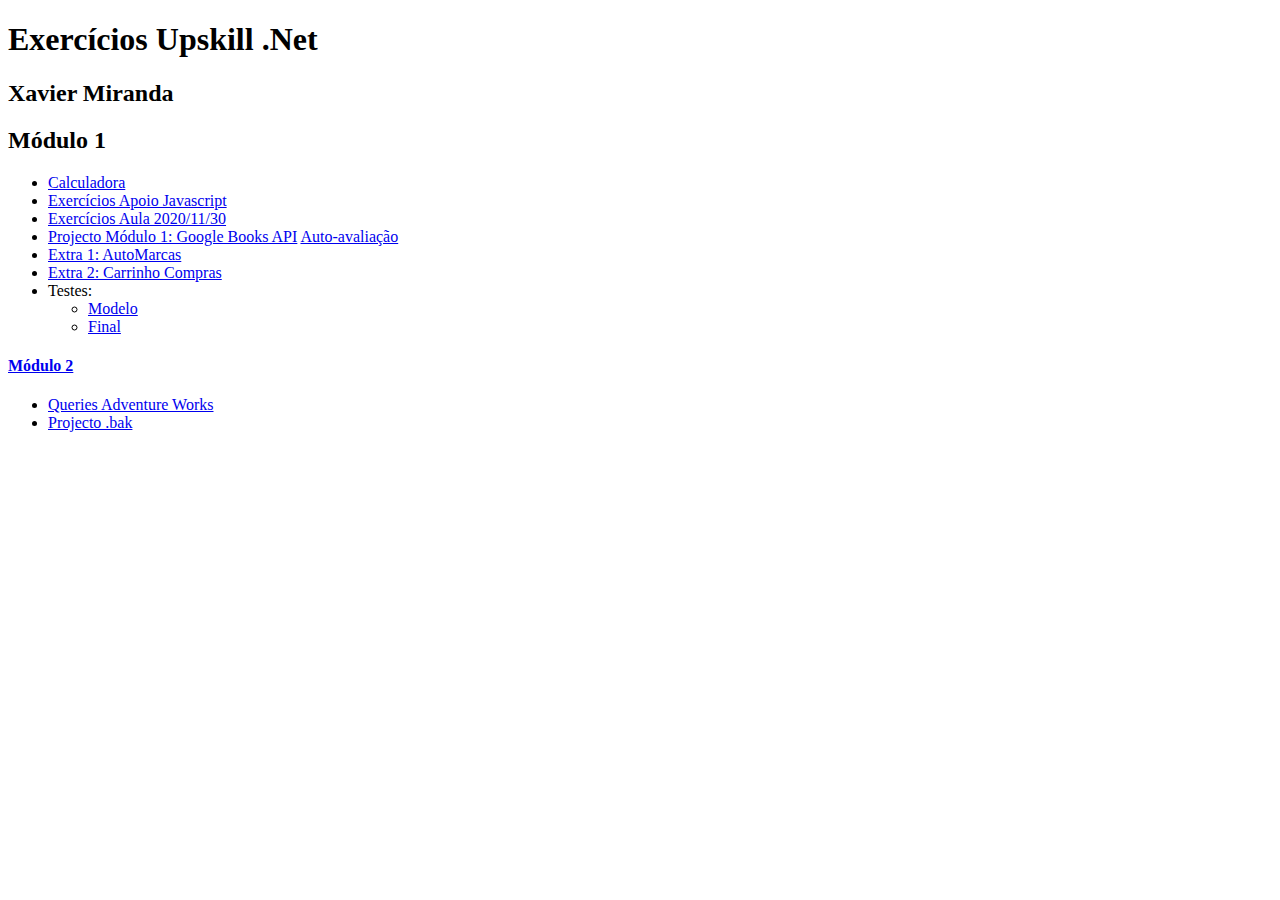
<file: index.htm>
<!DOCTYPE html>
<html lang="en">

<head>
    <meta charset="UTF-8">
    <meta name="viewport" content="width=device-width, initial-scale=1.0">
    <title>Xavier Miranda Upskill</title>
</head>

<body>
    <h1>Exercícios Upskill .Net</h1>
    <h2>Xavier Miranda</h2>
    <section id="mod-1">

        <h2>Módulo 1</h2>
        <ul>
            <li><a href="./mod1_calculator/index.htm">Calculadora</a></li>
            <li><a href="./mod1_javascript_42_ex/index.html">Exercícios Apoio Javascript</a></li>
            <li><a href="./mod1_2020_11_30/index.htm">Exercícios Aula 2020/11/30</a></li>
            <li><a href="./mod1_google_books/index.htm">Projecto Módulo 1: Google Books API</a> <a
                    href="https://imgur.com/1lIECL0.png">Auto-avaliação</a></li>
            <li><a href="./mod1_automarcas/index.html">Extra 1: AutoMarcas</a></li>
            <li><a href="./mod1_shopping_cart/index.html">Extra 2: Carrinho Compras</a></li>
            <li>Testes:
                <ul>
                    <li><a href="./mod1_teste_modelo/index.htm">Modelo</a></li>
                    <li><a href="./mod1_teste/index.htm">Final</li>
                </ul>
            </li>
        </ul>
    </section>
    <section id="mod-2">
        <h4>Módulo 2</h4>
        <ul>
            <li><a href="./mod2_query_ex1/index.htm">Queries Adventure Works</a></li>
            <li><a href="./mod2_projecto/biblioteca_xpto.bak" download>Projecto .bak</a></li>
        </ul>
    </section>
</body>

</html>
</file>
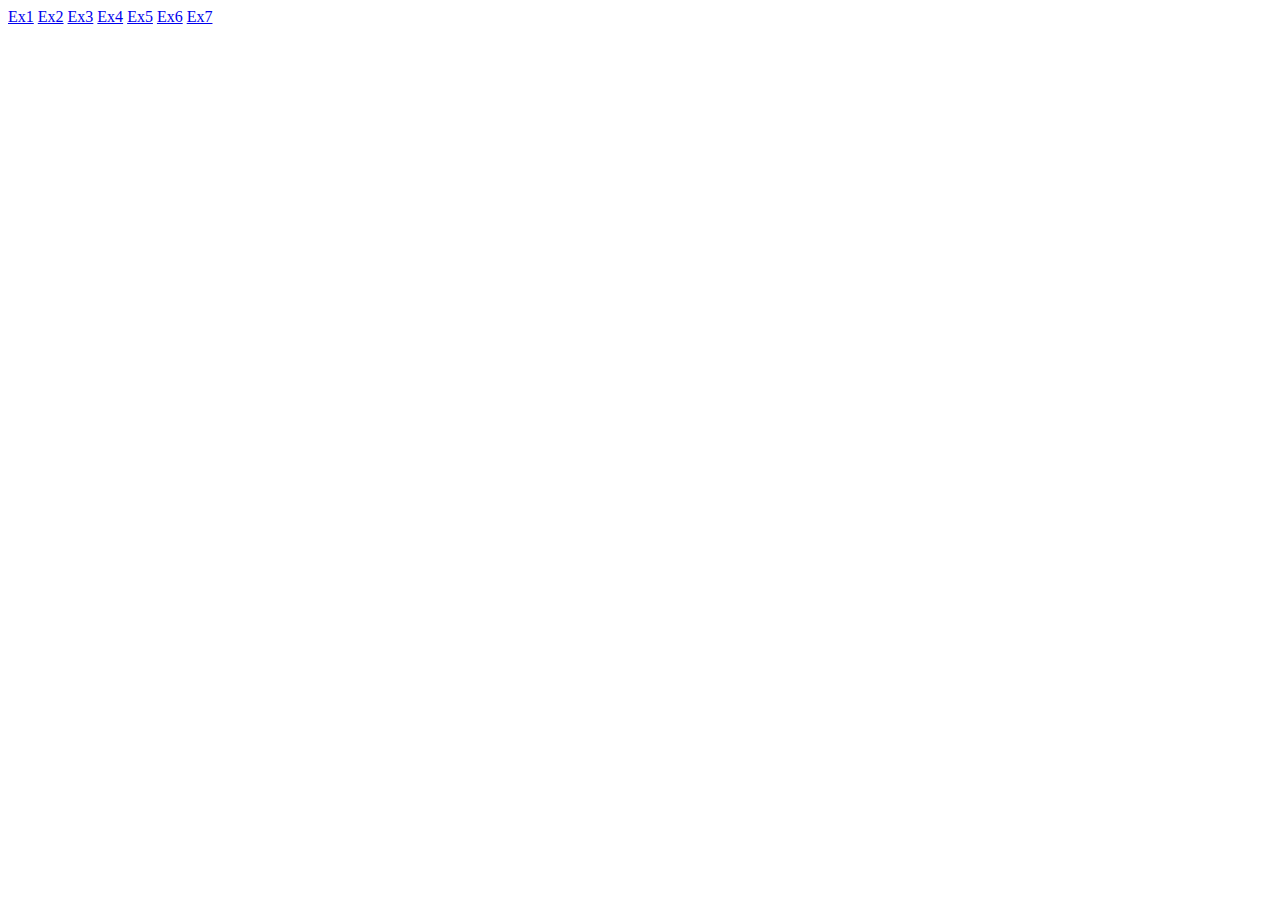
<file: 2020_11_30/index.htm>
<!DOCTYPE html>
<html lang="en">
<head>
    <meta charset="UTF-8">
    <meta name="viewport" content="width=device-width, initial-scale=1.0">
    <title>Document</title>
</head>
<body>
    <a href="ex1.htm">Ex1</a>
    <a href="ex2.htm">Ex2</a>
    <a href="ex3.htm">Ex3</a>
    <a href="ex4.htm">Ex4</a>
    <a href="ex5.htm">Ex5</a>
    <a href="ex6.htm">Ex6</a>
    <a href="ex7.htm">Ex7</a>    
</body>
</html>
</file>
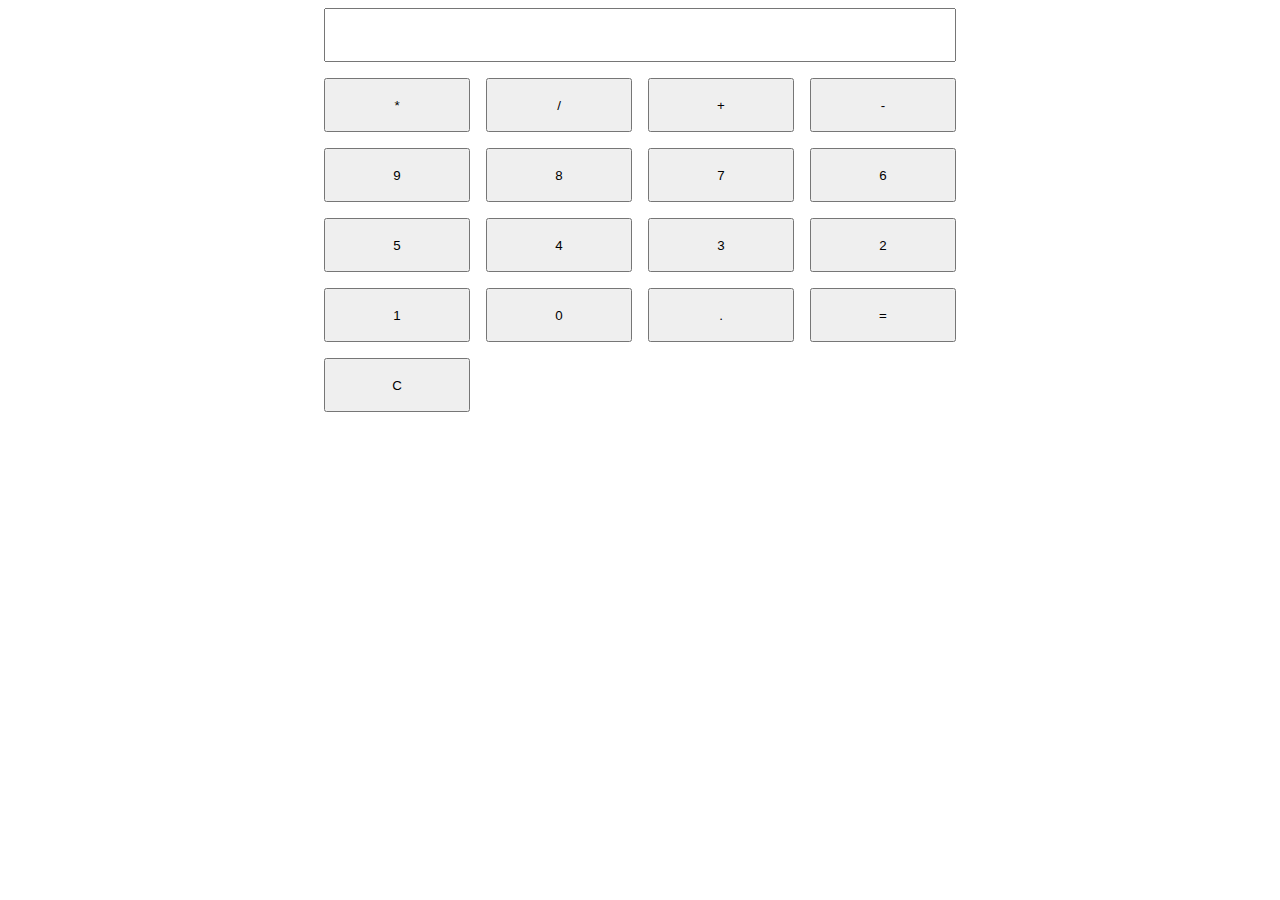
<file: calculator/index.htm>
<!DOCTYPE html>
<html lang="en">

<head>
    <meta charset="UTF-8">
    <meta name="viewport" content="width=device-width, initial-scale=1.0">
    <title>Calculadora</title>
    <link rel="stylesheet" href="style.css">
</head>

<body>
    <!-- 
        * / + - 
        9 8 7 6 
        5 4 3 2 
        1 0 . = 
        c 
-->

    <div id="calc">
        <input id="display" type="text">
        <button id="*" class="btn">*</button>
        <button id="/" class="btn">/</button>
        <button id="+" class="btn">+</button>
        <button id="-" class="btn">-</button>
        <button id="9" class="btn">9</button>
        <button id="8" class="btn">8</button>
        <button id="7" class="btn">7</button>
        <button id="6" class="btn">6</button>
        <button id="5" class="btn">5</button>
        <button id="4" class="btn">4</button>
        <button id="3" class="btn">3</button>
        <button id="2" class="btn">2</button>
        <button id="1" class="btn">1</button>
        <button id="0" class="btn">0</button>
        <button id="." class="btn">.</button>
        <button id="=" onclick="calculate()">=</button>
        <button id="C" onclick="clearDisplay()">C</button>
    </div>
    
    <script>
        let btns = document.getElementsByClassName('btn');
        let display = document.getElementById('display');

        let clicked = function(evnt) {
            let textBtnClick = evnt.target.innerText
            display.value += textBtnClick
        }

        for(btn in btns) {
            btns[btn].onclick = clicked
        }

        function calculate() {
            if(display.value != ''){

                try {
                    display.style = "border: 1px black solid"
                    display.value = eval(display.value)
                } catch (error) {
                    display.style = "border: 1px red solid"
                    clearDisplay()
                }
            }
        }

        function clearDisplay() {
            display.value = ''
        }

    </script>
</body>

</html>
</file>
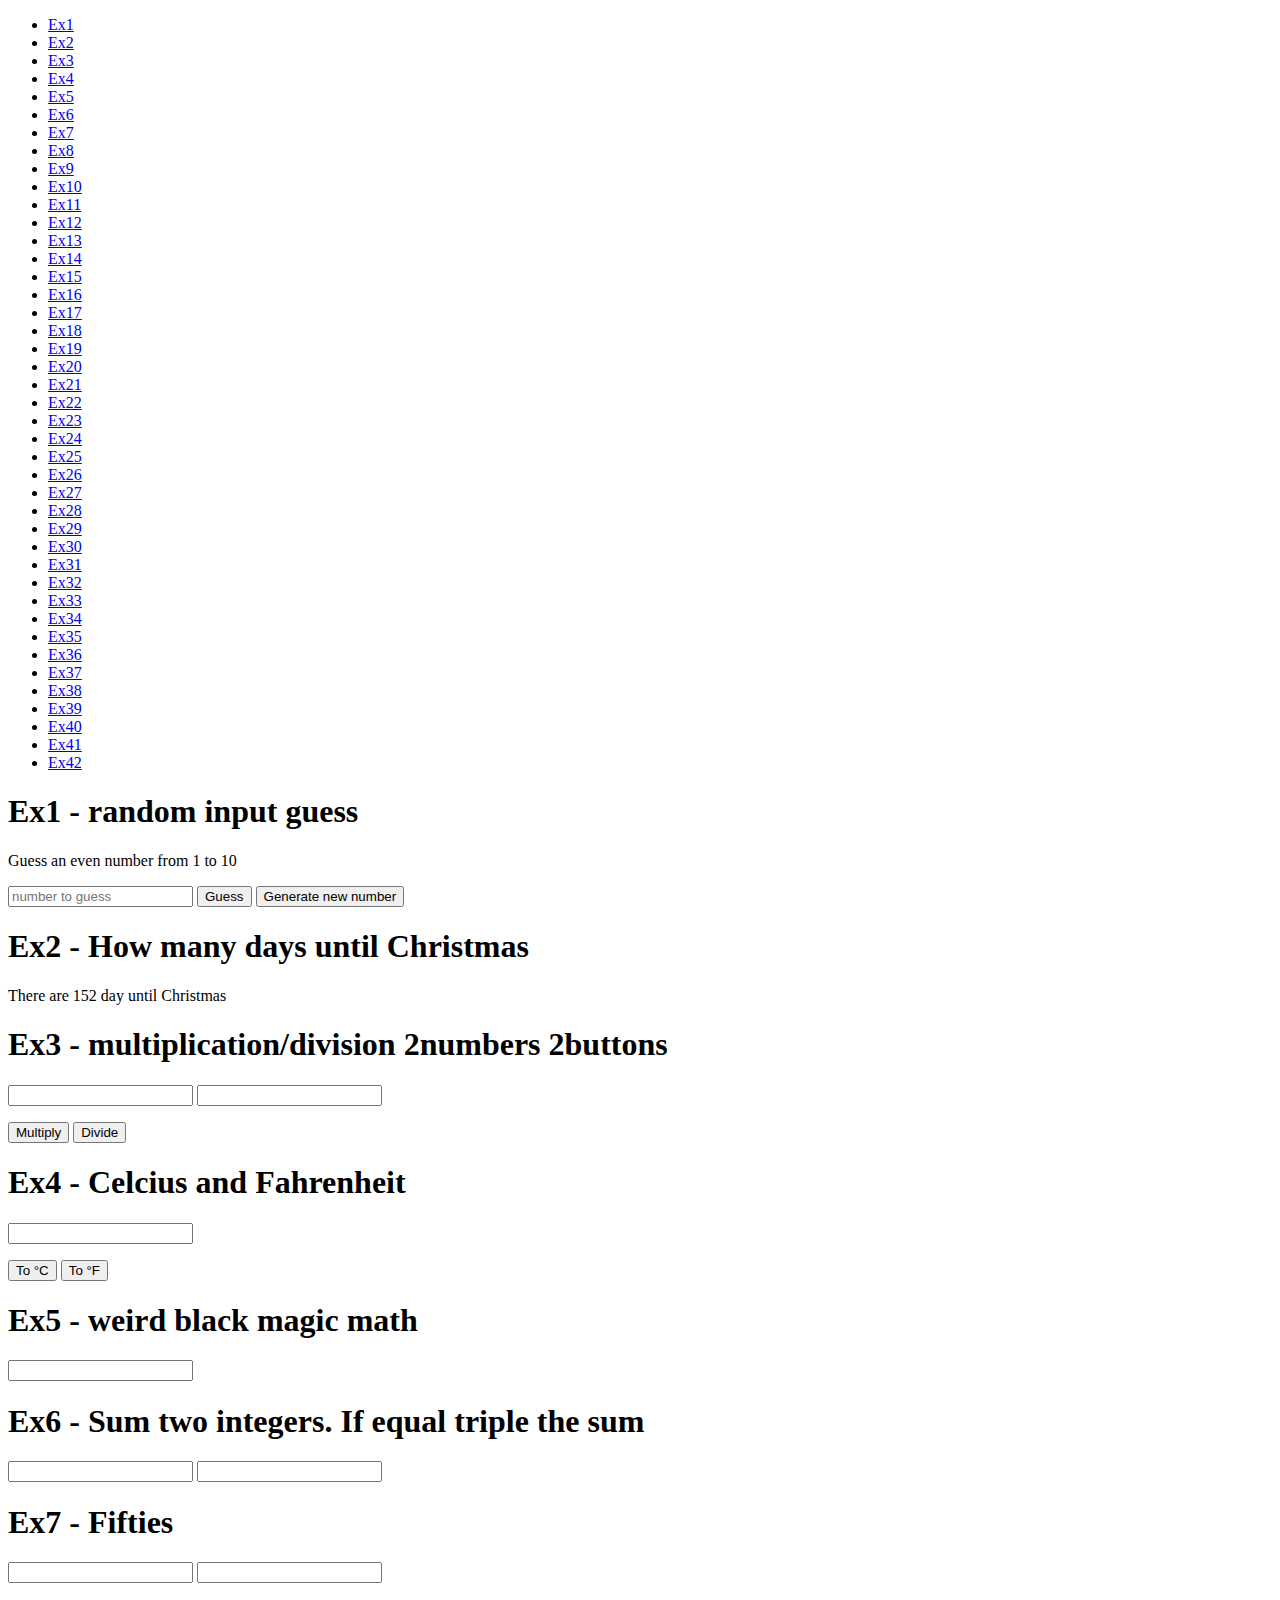
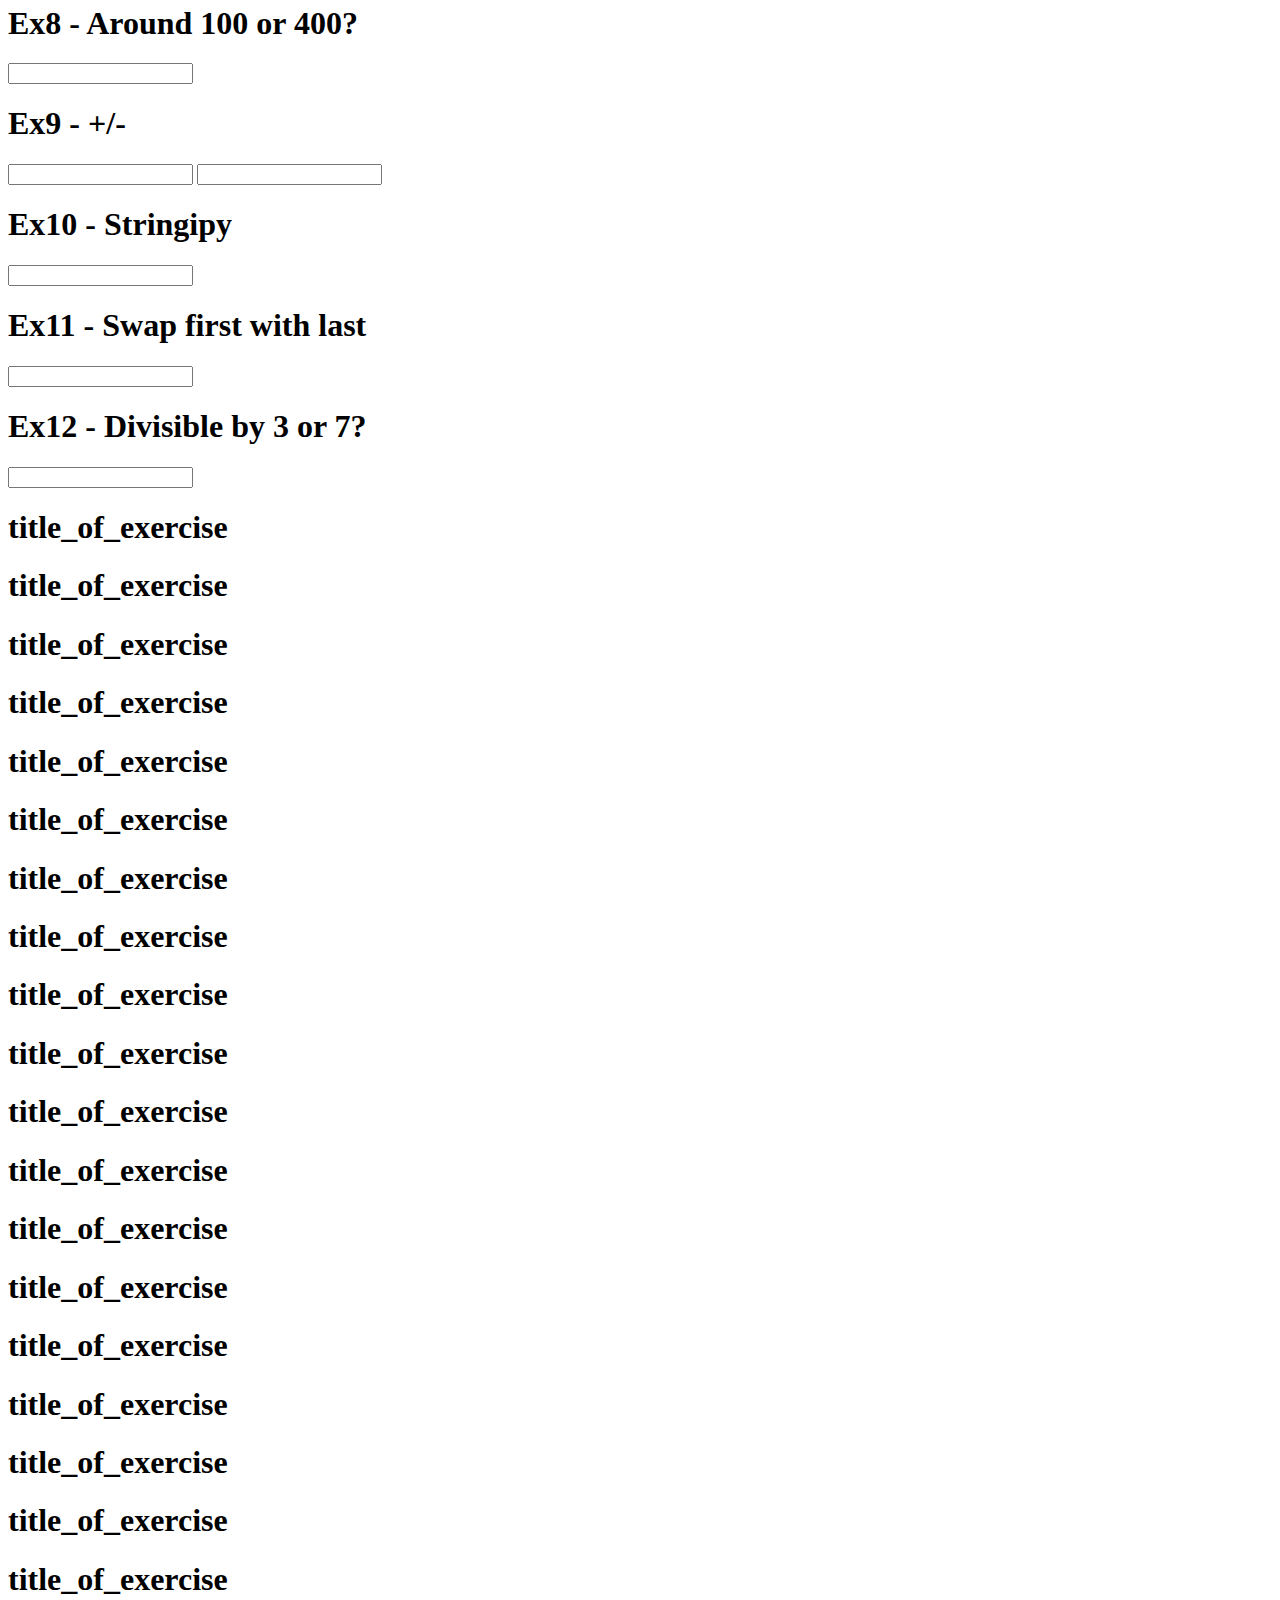
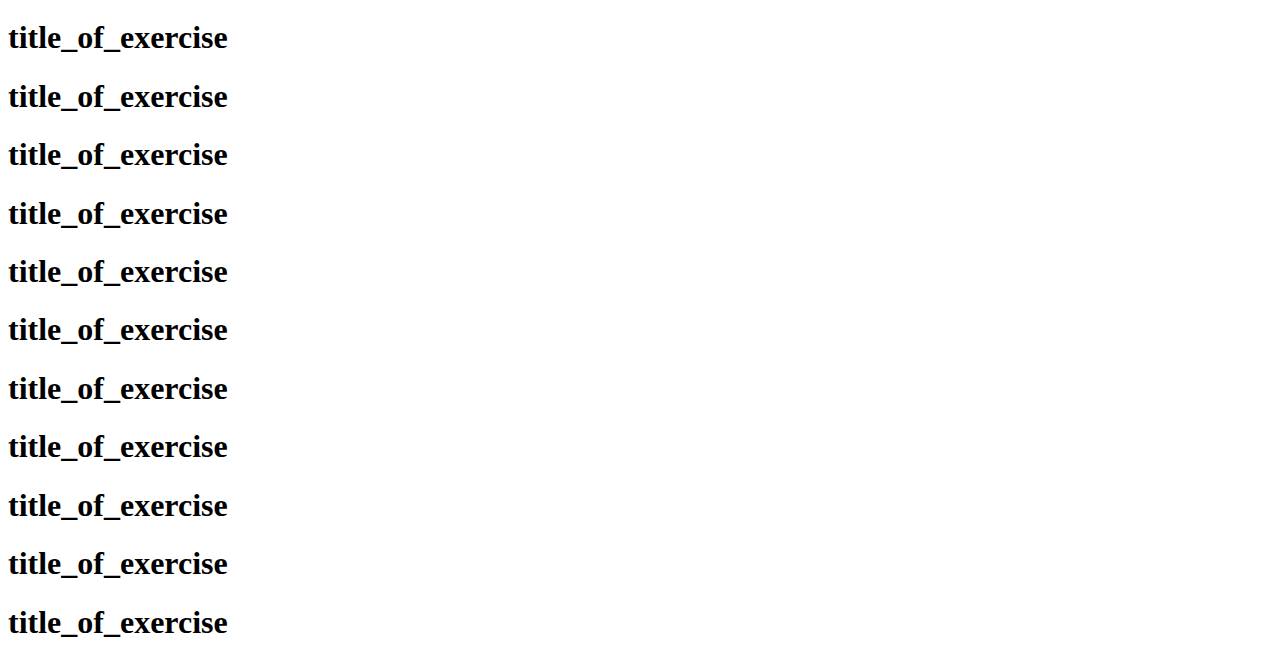
<file: javascript_42_ex/index.html>
<!DOCTYPE html>
<html lang="en">
<head>
    <meta charset="UTF-8">
    <meta name="viewport" content="width=device-width, initial-scale=1.0">
    <title>42 Exercícios</title>
    <script src="js/exercises.js"></script>
</head>
<body onload="start()">
    <div id="wrapper">
        <ul><li><a href="#ex1">Ex1</a></li>
        <li><a href="#ex2">Ex2</a></li>
        <li><a href="#ex3">Ex3</a></li>
        <li><a href="#ex4">Ex4</a></li>
        <li><a href="#ex5">Ex5</a></li>
        <li><a href="#ex6">Ex6</a></li>
        <li><a href="#ex7">Ex7</a></li>
        <li><a href="#ex8">Ex8</a></li>
        <li><a href="#ex9">Ex9</a></li>
        <li><a href="#ex10">Ex10</a></li>
        <li><a href="#ex11">Ex11</a></li>
        <li><a href="#ex12">Ex12</a></li>
        <li><a href="#ex13">Ex13</a></li>
        <li><a href="#ex14">Ex14</a></li>
        <li><a href="#ex15">Ex15</a></li>
        <li><a href="#ex16">Ex16</a></li>
        <li><a href="#ex17">Ex17</a></li>
        <li><a href="#ex18">Ex18</a></li>
        <li><a href="#ex19">Ex19</a></li>
        <li><a href="#ex20">Ex20</a></li>
        <li><a href="#ex21">Ex21</a></li>
        <li><a href="#ex22">Ex22</a></li>
        <li><a href="#ex23">Ex23</a></li>
        <li><a href="#ex24">Ex24</a></li>
        <li><a href="#ex25">Ex25</a></li>
        <li><a href="#ex26">Ex26</a></li>
        <li><a href="#ex27">Ex27</a></li>
        <li><a href="#ex28">Ex28</a></li>
        <li><a href="#ex29">Ex29</a></li>
        <li><a href="#ex30">Ex30</a></li>
        <li><a href="#ex31">Ex31</a></li>
        <li><a href="#ex32">Ex32</a></li>
        <li><a href="#ex33">Ex33</a></li>
        <li><a href="#ex34">Ex34</a></li>
        <li><a href="#ex35">Ex35</a></li>
        <li><a href="#ex36">Ex36</a></li>
        <li><a href="#ex37">Ex37</a></li>
        <li><a href="#ex38">Ex38</a></li>
        <li><a href="#ex39">Ex39</a></li>
        <li><a href="#ex40">Ex40</a></li>
        <li><a href="#ex41">Ex41</a></li>
        <li><a href="#ex42">Ex42</a></li></ul>
        <div id="ex1" class="exercise">
            <h1>Ex1 - random input guess</h1>
            <p>Guess an even number from 1 to 10</p>
            <input type="number" id="ex1-input" placeholder="number to guess">
            <button id="ex1-btn" onclick="ex1GuessNumber()">Guess</button>
            <span id='ex1-random-number'></span>
            <button id="ex1-btn" onclick="ex1RandomGen()">Generate new number</button>
            <p id="ex1-result"></p>
        </div>
        <div id="ex2" class="exercise">
            <h1>Ex2 - How many days until Christmas</h1>
            <p>There are <span id="ex2-days">0</span> day until Christmas</p>
        </div> 
        <div id="ex3" class="exercise">
            <h1>Ex3 - multiplication/division 2numbers 2buttons</h1>
            <input id="ex3-num1" type="number">
            <input id="ex3-num2" type="number">
            <p id="ex3-result"></p>
            <button id="ex3-btn1" onclick="ex3('*')">Multiply</button>
            <button id="ex3-btn2" onclick="ex3('/')">Divide</button>
        </div>
        <div id="ex4" class="exercise">
            <h1>Ex4 - Celcius and Fahrenheit</h1>
            <input type="number" id="ex4-temp">
            <p id="ex4-result"></p>
            <button id="ex4-celcius" onclick="convertTemp('C')">To &deg;C</button>
            <button id="ex4-fahren" onclick="convertTemp('F')">To &deg;F</button>
        </div>
        <div id="ex5" class="exercise">
            <h1>Ex5 - weird black magic math</h1>
            <input type="number" id="ex5-input" onchange="ex5()">
            <p id="ex5-result"></p>
        </div>
        <div id="ex6" class="exercise">
            <h1>Ex6 - Sum two integers. If equal triple the sum</h1>
            <input type="number" id="ex6-num1"  onchange="ex6()">
            <input type="number" id="ex6-num2"  onchange="ex6()">
            <p id="ex6-result"></p>
        </div>
        <div id="ex7" class="exercise">
            <h1>Ex7 - Fifties</h1>
            <input type="number" id="ex7-num1"  onchange="ex7()">
            <input type="number" id="ex7-num2"  onchange="ex7()">
            <p id="ex7-result"></p>
        </div>
        <div id="ex8" class="exercise">
            <h1>Ex8 - Around 100 or 400?</h1>
            <input type="number" id="ex8-input" onchange="ex8()">
            <p id="ex8-result"></p>
        </div>
        <div id="ex9" class="exercise">
        <h1>Ex9 - +/-</h1>
            <input type="number" id="ex9-num1"  onchange="ex9()">
            <input type="number" id="ex9-num2"  onchange="ex9()">
            <p id="ex9-result"></p>
        </div>
        <div id="ex10" class="exercise">
            <h1>Ex10 - Stringipy</h1>
            <input type="text" id="ex10-input" onchange=ex10()>
        </div>
        <div id="ex11" class="exercise">
            <h1>Ex11 - Swap first with last</h1>
            <input type="text" id="ex11-input" onchange=ex11()>
        </div>
        <div id="ex12" class="exercise">
            <h1>Ex12 - Divisible by 3 or 7?</h1>
            <input type="number" min=1 id="ex12-input" onchange="ex12()">
            <p id="ex12-result"></p>
        </div>
        <div class="exercise">
            <h1>title_of_exercise</h1>
        </div>
        <div class="exercise">
            <h1>title_of_exercise</h1>
        </div>
        <div class="exercise">
            <h1>title_of_exercise</h1>
        </div>
        <div class="exercise">
            <h1>title_of_exercise</h1>
        </div>
        <div class="exercise">
            <h1>title_of_exercise</h1>
        </div>
        <div class="exercise">
            <h1>title_of_exercise</h1>
        </div>
        <div class="exercise">
            <h1>title_of_exercise</h1>
        </div>
        <div class="exercise">
            <h1>title_of_exercise</h1>
        </div>
        <div class="exercise">
            <h1>title_of_exercise</h1>
        </div>
        <div class="exercise">
            <h1>title_of_exercise</h1>
        </div>
        <div class="exercise">
            <h1>title_of_exercise</h1>
        </div>
        <div class="exercise">
            <h1>title_of_exercise</h1>
        </div>
        <div class="exercise">
            <h1>title_of_exercise</h1>
        </div>
        <div class="exercise">
            <h1>title_of_exercise</h1>
        </div>
        <div class="exercise">
            <h1>title_of_exercise</h1>
        </div>
        <div class="exercise">
            <h1>title_of_exercise</h1>
        </div>
        <div class="exercise">
            <h1>title_of_exercise</h1>
        </div>
        <div class="exercise">
            <h1>title_of_exercise</h1>
        </div>
        <div class="exercise">
            <h1>title_of_exercise</h1>
        </div>
        <div class="exercise">
            <h1>title_of_exercise</h1>
        </div>
        <div class="exercise">
            <h1>title_of_exercise</h1>
        </div>
        <div class="exercise">
            <h1>title_of_exercise</h1>
        </div>
        <div class="exercise">
            <h1>title_of_exercise</h1>
        </div>
        <div class="exercise">
            <h1>title_of_exercise</h1>
        </div>
        <div class="exercise">
            <h1>title_of_exercise</h1>
        </div>
        <div class="exercise">
            <h1>title_of_exercise</h1>
        </div>
        <div class="exercise">
            <h1>title_of_exercise</h1>
        </div>
        <div class="exercise">
            <h1>title_of_exercise</h1>
        </div>
        <div class="exercise">
            <h1>title_of_exercise</h1>
        </div>
        <div class="exercise">
            <h1>title_of_exercise</h1>
        </div>
    </div>
</body>
</html>
</file>
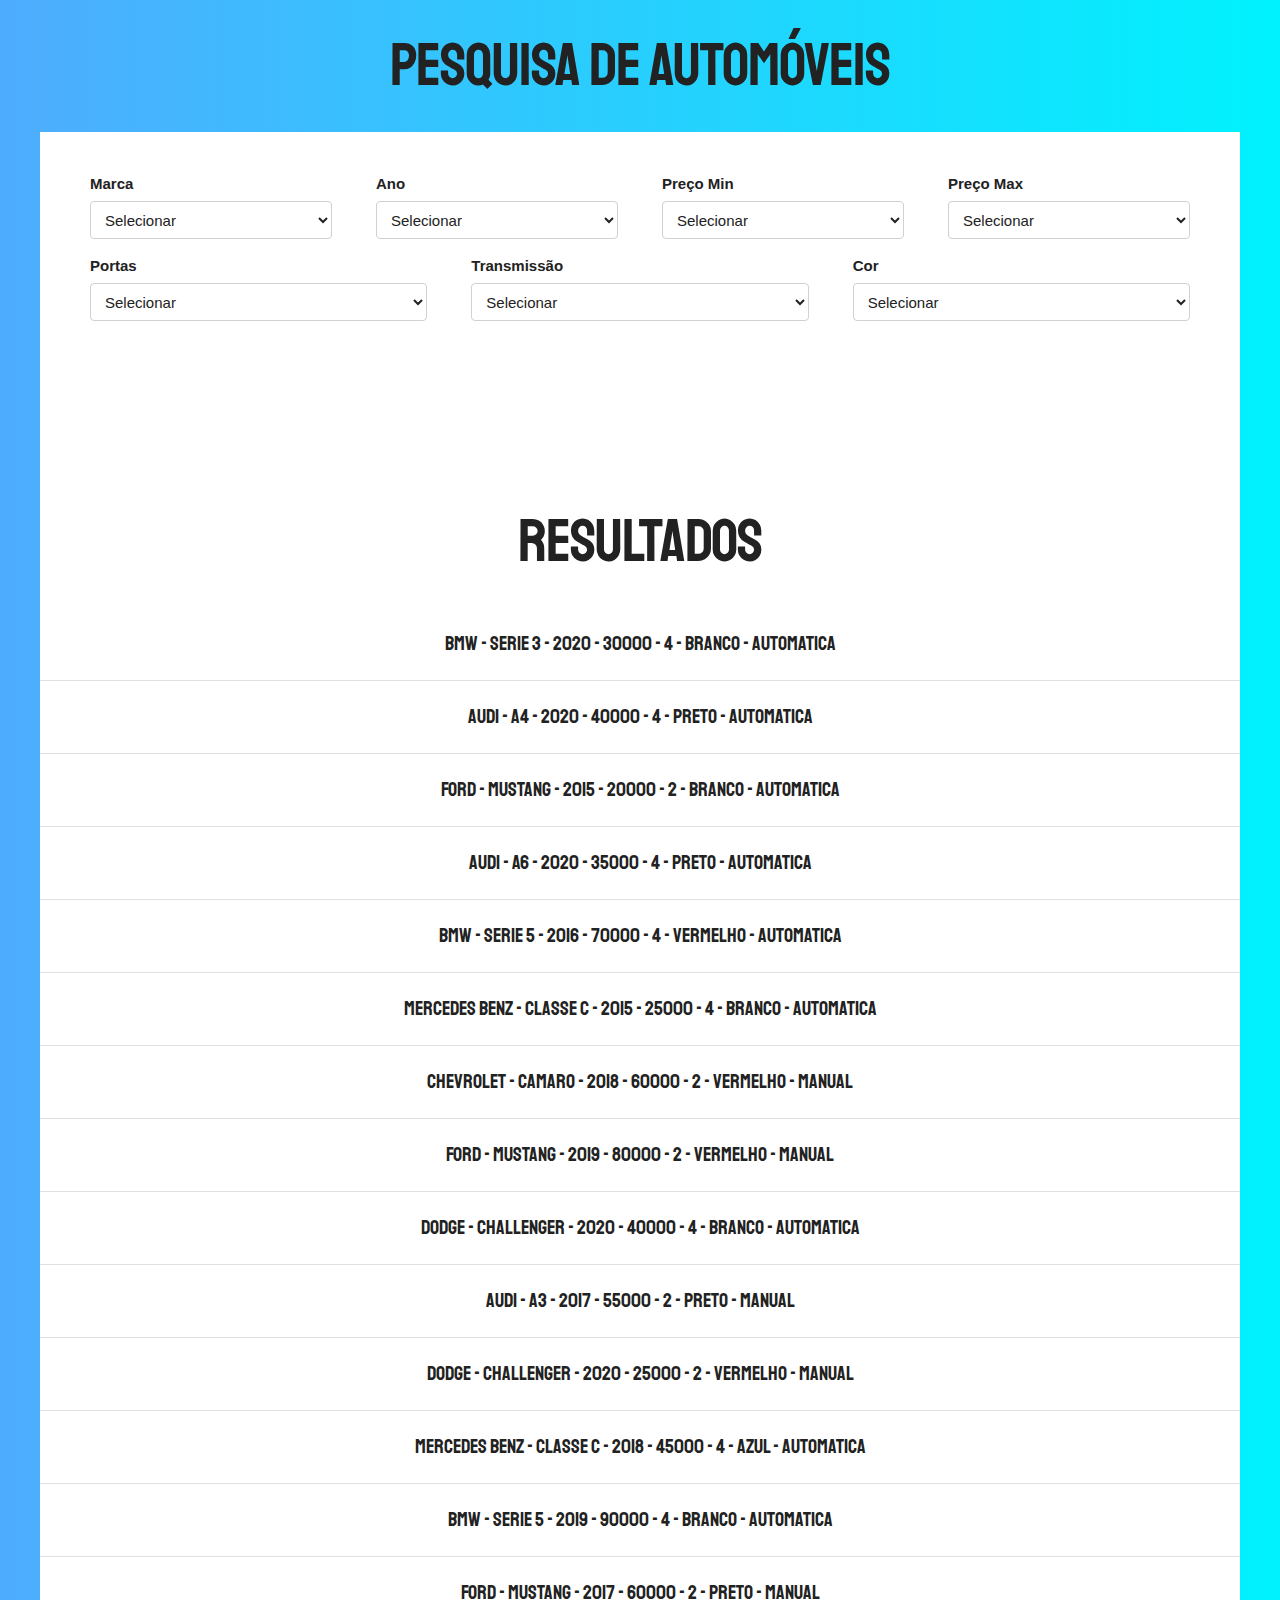
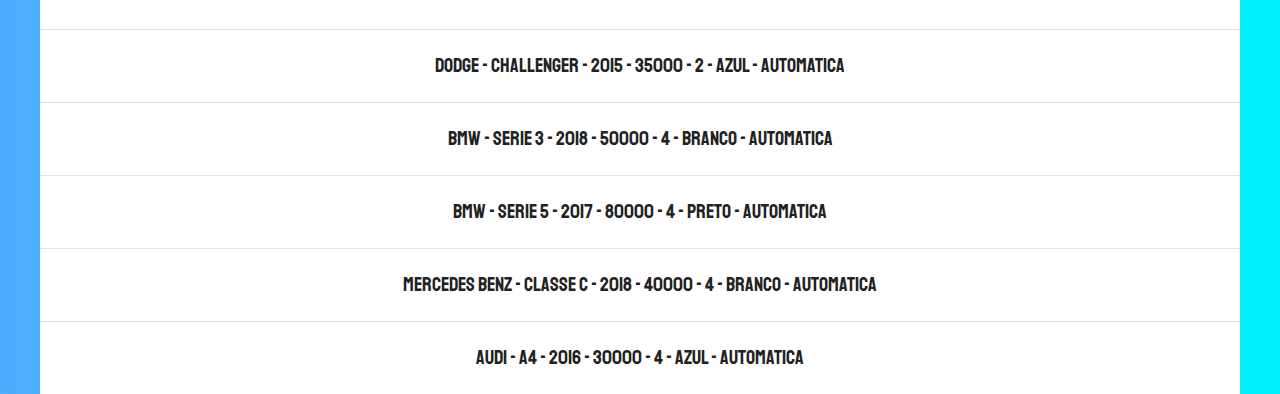
<file: mod1_automarcas/index.html>
<!DOCTYPE html>
<html lang="en">
<head>
    <meta charset="UTF-8">
    <meta name="viewport" content="width=device-width, initial-scale=1.0">
    <meta http-equiv="X-UA-Compatible" content="ie=edge">
    <title>Pesquisa vários campos - JS Moderno </title>
    <link href="https://fonts.googleapis.com/css?family=Staatliches" rel="stylesheet">  
    <link rel="stylesheet" href="css/normalize.css">
    <link rel="stylesheet" href="css/skeleton.css">
    <link rel="stylesheet" href="css/app.css">
    <script src="js/app.js"></script>
</head>
<body>

    <h1>Pesquisa de Automóveis</h1>

    <div class="contenedor">
        <form id="pesquisa">
            <div class="row">
                <div class="three columns">
                    <label for="marca">Marca</label>
                    <select class="u-full-width" id="marca">
                        <option value="">Selecionar</option>
                        <option value="Audi">Audi</option>
                        <option value="BMW">BMW</option>
                        <option value="Mercedes Benz">Mercedes Benz</option>
                        <option value="Chevrolet">Chevrolet</option>
                        <option value="Ford">Ford</option>
                        <option value="Dodge">Dodge</option>
                    </select>
                </div>
                <div class="three columns">
                    <label for="year">Ano</label>
                    <select class="u-full-width" id="year">
                        <option value="">Selecionar</option>
                    </select>
                </div>
                <div class="three columns">
                    <label for="minimo">Preço Min</label>
                    <select class="u-full-width" id="minimo">
                            <option value="">Selecionar</option>
                            <option value="20000">20,000</option>
                            <option value="30000">30,000</option>
                            <option value="40000">40,000</option>
                            <option value="50000">50,000</option>
                            <option value="60000">60,000</option>
                            <option value="70000">70,000</option>
                            <option value="80000">80,000</option>
                            <option value="90000">90,000</option>
                    </select>
                </div>
                <div class="three columns">
                    <label for="maximo">Preço Max</label>
                    <select class="u-full-width" id="maximo">
                            <option value="">Selecionar</option>
                            <option value="20000">20,000</option>
                            <option value="30000">30,000</option>
                            <option value="40000">40,000</option>
                            <option value="50000">50,000</option>
                            <option value="60000">60,000</option>
                            <option value="70000">70,000</option>
                            <option value="80000">80,000</option>
                            <option value="90000">90,000</option>
                    </select>
                </div>
                <div class="row">
                    <div class="four columns">
                        <label for="portas">Portas</label>
                        <select class="u-full-width" id="portas">
                                <option value="">Selecionar</option>
                                <option value="2">2</option>
                                <option value="4">4</option>
                        </select>
                    </div>
                    <div class="four columns">
                        <label for="transmissao">Transmissão</label>
                        <select class="u-full-width" id="transmissao">
                                <option value="">Selecionar</option>
                                <option value="automatica">Automatica</option>
                                <option value="manual">Manual</option>
                        </select>
                    </div>
                    <div class="four columns">
                        <label for="cor">Cor</label>
                        <select class="u-full-width" id="cor">
                                <option value="">Selecionar</option>
                                <option value="Preto">Preto</option>
                                <option value="Azul">Azul</option>
                                <option value="Branco">Branco</option>
                                <option value="Vermelho">Vermelho</option>
                        </select>
                    </div>
                </div>
            </div>
        </form>


        <h1>Resultados</h1>
        <div id="resultado"></div>
    </div>

    <script src="js/db.js"></script>
    <script src="js/app.js"></script>
    
</body>
</html>
</file>
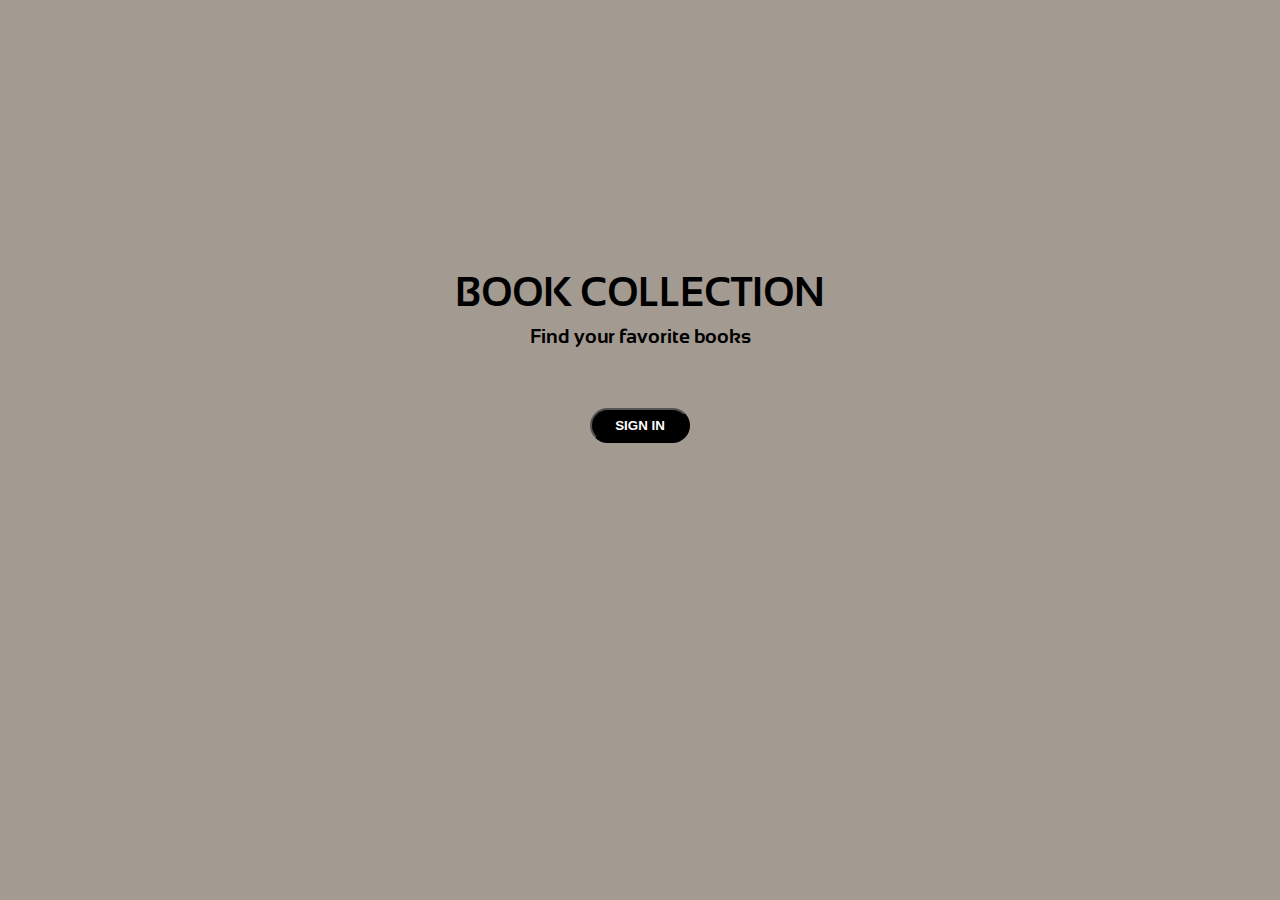
<file: mod1_google_books/index.htm>
<!DOCTYPE html>
<html lang="en">
<head>
    <meta charset="UTF-8">
    <meta name="viewport" content="width=device-width, initial-scale=1.0">
    <title>Book Searcher</title>
    <link rel="stylesheet" href="css/main.css">
    <link rel="stylesheet" href="css/login-modal.css">
    <link rel="stylesheet" href="css/app.css">
    <script src="js/main.js"></script>
</head>
<body>
    <div id="landing-page">
        <h1>BOOK COLLECTION</h1>
        <h2>Find your favorite books</h2>
        <button id="login-btn" class="button">SIGN IN</button>
    </div>
    <div id="login-modal">
        <div id="login-modal-content">
            <div id="login-form-wrapper">
                <h2>Login</h2>
                <form id="login-form" action="">
                    <label for="login-email">Email:</label>
                    <input type="text" name="login-email" id="login-email">
                    <label for="password">Senha:</label>
                    <input type="password" name="login-password" id="login-password">
                    <button type="submit" id="login-submit-btn" class="button">Entrar</button>
                </form>
                <div id="login-error-container"></div>
                <a href="#" id="register-btn">Ainda não tem conta?</a>
            </div>

            <div id="register-form-wrapper" style="display: none">
                <h2>Efetue o seu registo</h2>
                <form action="#" id="reg-form">
                    <label for="reg-user">Usuário:</label>
                    <input type="text" name="reg-user" id="reg-user">
                    <label for="reg-email">Email:</label>
                    <input type="email" name="reg-email" id="reg-email">
                    <label for="reg-password">Password:</label>
                    <input type="password" name="reg-password" id="reg-password">
                    <label for="reg-confirm-password">Confirme Password:</label>
                    <input type="password" name="reg-confirm-password" id="reg-confirm-password">
                    <button type="submit" id="register-submit-btn" class="button">Registrar</button>
                </form>
                <div id="reg-error-container"></div>
                <a href="#" id="back-to-login">Voltar</a>
            </div>
        </div>
    </div>
    <div id="app" style="display: none;">
        <header id="header">
            <p>Bem vindo <span id="user">User</span>!</p>
            <p class="date">Último Login em <span id="last-login">date</span></p>
            <p class="date">Hoje: <span id="this-login">date</span></p>
            <button id="favourites-btn" class="button-inv">Favoritos</button>
            <button id="logout-btn" class="button-inv">Logout</button>
        </header>

        <div id="search-section">
            <form action="#" id="search-form">
                <a href="#" id="search-mode">Advanced Search</a>
                <div id="simple-search">
                    <input type="text" name="book-search" id="book-search" placeholder="Search Book...">
                </div>
                <div id="advanced-search" class="collapsed">
                    <fieldset>
                        <input type="radio" name="adv-search" id="adv-search-intitle" value="intitle:" checked>
                        <label for="adv-search-intitle">Title contains</label>
                    </fieldset>
                    <fieldset>
                        <input type="radio" name="adv-search" id="adv-search-inauthor" value="inauthor:">
                        <label for="adv-search-inauthor">Author</label>
                    </fieldset>
                    <fieldset>
                        <input type="radio" name="adv-search" id="adv-search-inpublisher" value="inpublisher:">
                        <label for="adv-search-inpublisher">Publisher</label>
                    </fieldset>
                    <fieldset>
                        <input type="radio" name="adv-search" id="adv-search-subject" value="subject:">
                        <label for="adv-search-subject">Subject</label>
                    </fieldset>
                    <fieldset>
                        <input type="radio" name="adv-search" id="adv-search-isbn" value="isbn:">
                        <label for="adv-search-isbn">ISBN</label>
                    </fieldset>
                    <fieldset>
                        <label for="adv-search-language">Language</label>
                        <select name="adv-search-language" id="adv-search-language">
                            <option value="en">English</option>
                            <option value="pt">Portuguese</option>
                            <option value="fr">French</option>
                            <option value="it">Italian</option>
                            <option value="es">Spanish</option>
                        </select>
                    </fieldset>
                </div>
                <button type="submit" id="search-btn" class="button">Search</button>
            </form>
        </div>
        <header id="lib-header">
            <h3 id="library-header"></h3>

        </header>
        <section id="library">  
        
        </section>

        <div id="inactivity-alert" class="alert-out">
            <p>Ainda está connosco?</p>
            <p>Logout automático em <span id="countdown">30</span></p>
            <button class="button">Sim!</button>
        </div>
    </div>

</body>
</html>
</file>
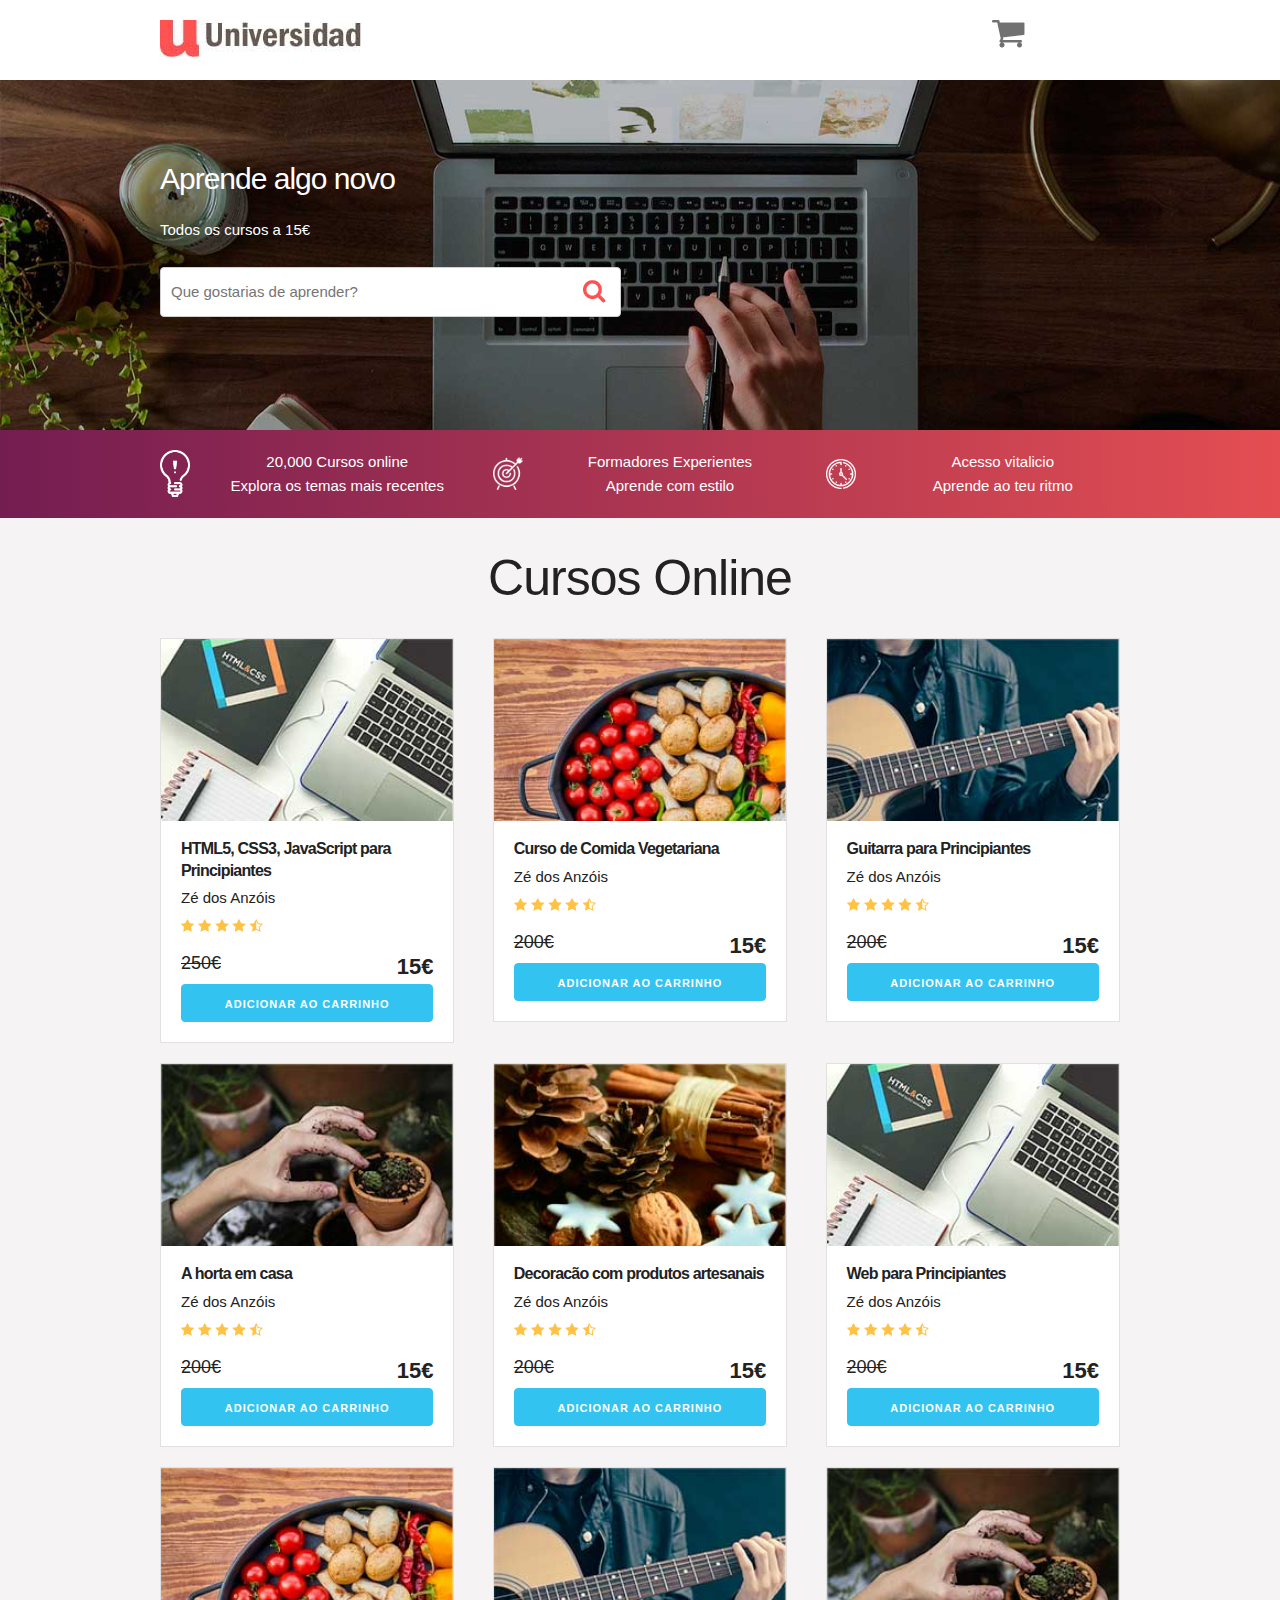
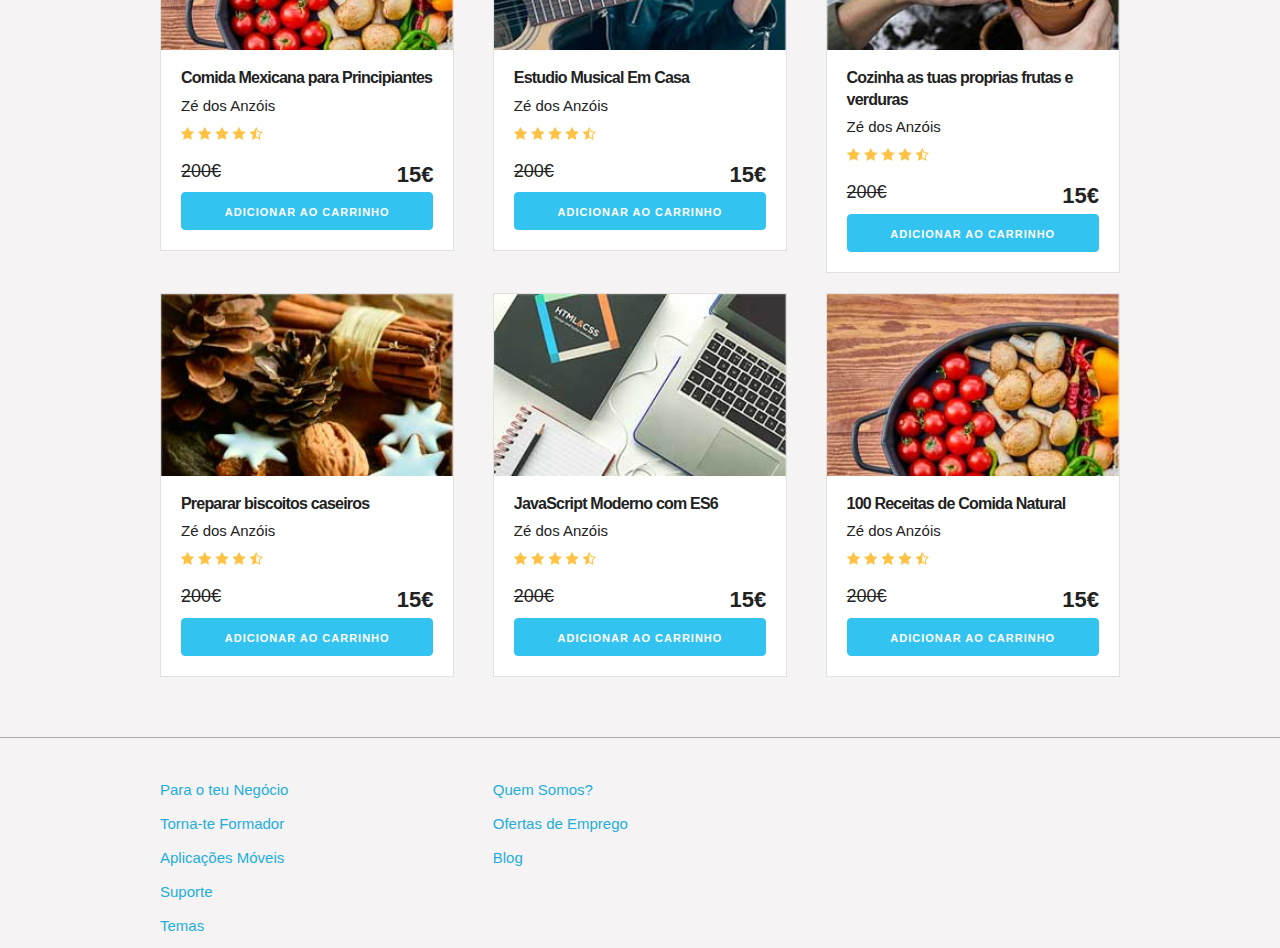
<file: mod1_shopping_cart/index.html>
<!DOCTYPE html>
<html lang="en">
<head>
    <meta charset="UTF-8">
    <meta name="viewport" content="width=device-width, initial-scale=1.0">
    <meta http-equiv="X-UA-Compatible" content="ie=edge">
    <title>carrinho</title>
    <link rel="stylesheet" href="css/normalize.css">
    <link rel="stylesheet" href="css/skeleton.css">
    <link rel="stylesheet" href="css/custom.css">
    <script src="js/cart.js"></script>
</head>
<body>
<header id="header" class="header">
    <div class="container">
        <div class="row">
            <div class="four columns">
                <img src="img/logo.jpg" id="logo">
            </div>
            <div class="two columns u-pull-right">
                <ul>
                    <li class="submenu">
                            <img src="img/cart.png" id="img-carrinho">
                            <div id="carrinho">
                                    
                                    <table id="lista-carrinho" class="u-full-width">
                                        <thead>
                                            <tr>
                                                <th>Foto</th>
                                                <th>Nome</th>
                                                <th>Preço</th>
                                                <th>Quantidade</th>
                                                <th></th>
                                            </tr>
                                        </thead>
                                        <tbody></tbody>
                                    </table>

                                    <a href="#" id="limpar-carrinho" class="button u-full-width">Esvaziar Carrinho</a>
                            </div>
                    </li>
                </ul>
            </div>
        </div> 
    </div>
    </header>


    <div id="hero">
        <div class="container">
            <div class="row">
                    <div class="six columns">
                        <div class="conteudo-hero">
                                <h2>Aprende algo novo</h2>
                                <p>Todos os cursos a 15€</p>
                                <form action="#" id="pesquisa" method="post" class="formulario">
                                    <input class="u-full-width" type="text" placeholder="Que gostarias de aprender?" id="buscador">
                                    <input type="submit" id="submit-buscador" class="submit-buscador">
                                </form>
                        </div>
                    </div>
            </div> 
        </div>
    </div>

    <div class="barra">
        <div class="container">
            <div class="row">
                    <div class="four columns icon icon1">
                        <p>20,000 Cursos online <br>
                        Explora os temas mais recentes</p>
                    </div>
                    <div class="four columns icon icon2">
                        <p>Formadores Experientes <br>
                        Aprende com estilo</p>
                    </div>
                    <div class="four columns icon icon3">
                        <p>Acesso vitalicio<br>
                        Aprende ao teu ritmo</p>
                    </div>
            </div>
        </div>

    </div>

    <div id="lista-cursos" class="container">
        <h1 id="cabecalho" class="cabecalho">Cursos Online</h1>
        <div class="row">
            <div class="four columns">
                <div class="card">
                    <img src="img/curso1.jpg" class="imagen-curso u-full-width">
                    <div class="info-card">
                        <h4>HTML5, CSS3, JavaScript para Principiantes</h4>
                        <p>Zé dos Anzóis</p>
                        <img src="img/estrelas.png">
                        <p class="preco">250€  <span class="u-pull-right ">15€</span></p>
                        <a href="#" class="u-full-width button-primary button input adicionar-carrinho" data-id="1">Adicionar ao Carrinho</a>
                    </div>
                </div> <!--.card-->
            </div>
            <div class="four columns">
                    <div class="card">
                        <img src="img/curso2.jpg" class="imagen-curso u-full-width">
                        <div class="info-card">
                            <h4>Curso de Comida Vegetariana</h4>
                            <p>Zé dos Anzóis</p>
                            <img src="img/estrelas.png">
                            <p class="preco">200€  <span class="u-pull-right ">15€</span></p>
                            <a href="#" class="u-full-width button-primary button input adicionar-carrinho" data-id="2">Adicionar ao Carrinho</a>
                        </div>
                    </div>
            </div>
            <div class="four columns">
                    <div class="card">
                        <img src="img/curso3.jpg" class="imagen-curso u-full-width">
                        <div class="info-card">
                            <h4>Guitarra para Principiantes</h4>
                            <p>Zé dos Anzóis</p>
                            <img src="img/estrelas.png">
                            <p class="preco">200€  <span class="u-pull-right ">15€</span></p>
                            <a href="#" class="u-full-width button-primary button input adicionar-carrinho" data-id="3">Adicionar ao Carrinho</a>
                        </div>
                    </div> <!--.card-->
            </div>

        </div> <!--.row-->
        <div class="row">
            <div class="four columns">
                <div class="card">
                    <img src="img/curso4.jpg" class="imagen-curso u-full-width">
                    <div class="info-card">
                        <h4>A horta em casa</h4>
                        <p>Zé dos Anzóis</p>
                        <img src="img/estrelas.png">
                        <p class="preco">200€  <span class="u-pull-right ">15€</span></p>
                        <a href="#" class="u-full-width button-primary button input adicionar-carrinho" data-id="4">Adicionar ao Carrinho</a>
                    </div>
                </div> <!--.card-->
            </div>
            <div class="four columns">
                    <div class="card">
                        <img src="img/curso5.jpg" class="imagen-curso u-full-width">
                        <div class="info-card">
                            <h4>Decoracão com produtos artesanais</h4>
                            <p>Zé dos Anzóis</p>
                            <img src="img/estrelas.png">
                            <p class="preco">200€  <span class="u-pull-right ">15€</span></p>
                            <a href="#" class="u-full-width button-primary button input adicionar-carrinho" data-id="5">Adicionar ao Carrinho</a>
                        </div>
                    </div> <!--.card-->
            </div>
            <div class="four columns">
                    <div class="card">
                        <img src="img/curso1.jpg" class="imagen-curso u-full-width">
                        <div class="info-card">
                            <h4>Web para Principiantes</h4>
                            <p>Zé dos Anzóis</p>
                            <img src="img/estrelas.png">
                            <p class="preco">200€  <span class="u-pull-right ">15€</span></p>
                            <a href="#" class="u-full-width button-primary button input adicionar-carrinho" data-id="6">Adicionar ao Carrinho</a>
                        </div>
                    </div> <!--.card-->
            </div>
        </div> <!--.row-->
        <div class="row">
            <div class="four columns">
                <div class="card">
                    <img src="img/curso2.jpg" class="imagen-curso u-full-width">
                    <div class="info-card">
                        <h4>Comida Mexicana para Principiantes</h4>
                        <p>Zé dos Anzóis</p>
                        <img src="img/estrelas.png">
                        <p class="preco">200€  <span class="u-pull-right ">15€</span></p>
                        <a href="#" class="u-full-width button-primary button input adicionar-carrinho" data-id="7">Adicionar ao Carrinho</a>
                    </div>
                </div> <!--.card-->
            </div>
            <div class="four columns">
                    <div class="card">
                        <img src="img/curso3.jpg" class="imagen-curso u-full-width">
                        <div class="info-card">
                            <h4>Estudio Musical Em Casa</h4>
                            <p>Zé dos Anzóis</p>
                            <img src="img/estrelas.png">
                            <p class="preco">200€  <span class="u-pull-right ">15€</span></p>
                            <a href="#" class="u-full-width button-primary button input adicionar-carrinho" data-id="8">Adicionar ao Carrinho</a>
                        </div>
                    </div> <!--.card-->
            </div>
            <div class="four columns">
                    <div class="card">
                        <img src="img/curso4.jpg" class="imagen-curso u-full-width">
                        <div class="info-card">
                            <h4>Cozinha as tuas proprias frutas e verduras</h4>
                            <p>Zé dos Anzóis</p>
                            <img src="img/estrelas.png">
                            <p class="preco">200€  <span class="u-pull-right ">15€</span></p>
                            <a href="#" class="u-full-width button-primary button input adicionar-carrinho" data-id="9">Adicionar ao Carrinho</a>
                        </div>
                    </div> <!--.card-->
            </div>
        </div> <!--.row-->
        <div class="row">
                <div class="four columns">
                    <div class="card">
                        <img src="img/curso5.jpg" class="imagen-curso u-full-width">
                        <div class="info-card">
                            <h4>Preparar biscoitos caseiros</h4>
                            <p>Zé dos Anzóis</p>
                            <img src="img/estrelas.png">
                            <p class="preco">200€  <span class="u-pull-right ">15€</span></p>
                            <a href="#" class="u-full-width button-primary button input adicionar-carrinho" data-id="10">Adicionar ao Carrinho</a>
                        </div>
                    </div> <!--.card-->
                </div>
                <div class="four columns">
                        <div class="card">
                            <img src="img/curso1.jpg" class="imagen-curso u-full-width">
                            <div class="info-card">
                                <h4>JavaScript Moderno com ES6</h4>
                                <p>Zé dos Anzóis</p>
                                <img src="img/estrelas.png">
                                <p class="preco">200€  <span class="u-pull-right ">15€</span></p>
                                <a href="#" class="u-full-width button-primary button input adicionar-carrinho" data-id="11">Adicionar ao Carrinho</a>
                            </div>
                        </div> <!--.card-->
                </div>
                <div class="four columns">
                        <div class="card">
                            <img src="img/curso2.jpg" class="imagen-curso u-full-width">
                            <div class="info-card">
                                <h4>100 Receitas de Comida Natural</h4>
                                <p>Zé dos Anzóis</p>
                                <img src="img/estrelas.png">
                                <p class="preco">200€  <span class="u-pull-right ">15€</span></p>
                                <a href="#" class="u-full-width button-primary button input adicionar-carrinho" data-id="12">Adicionar ao Carrinho</a>
                            </div>
                        </div> <!--.card-->
                </div>
            </div> <!--.row-->
    </div>  

    <footer id="footer" class="footer">
        <div class="container">
            <div class="row">
                    <div class="four columns">
                            <nav id="principal" class="menu">
                                <a class="lnk" href="#">Para o teu Negócio</a>
                                <a class="lnk" href="#">Torna-te Formador</a>
                                <a class="lnk" href="#">Aplicações Móveis</a>
                                <a class="lnk" href="#">Suporte</a>
                                <a class="lnk" href="#">Temas</a>
                            </nav>
                    </div>
                    <div class="four columns">
                            <nav id="secundaria" class="menu">
                                <a class="lnk" href="#">Quem Somos?</a>
                                <a class="lnk" href="#">Ofertas de Emprego</a>
                                <a class="lnk" href="#">Blog</a>
                            </nav>
                    </div>
            </div>
        </div>
    </footer>
</body>
</html>
</file>
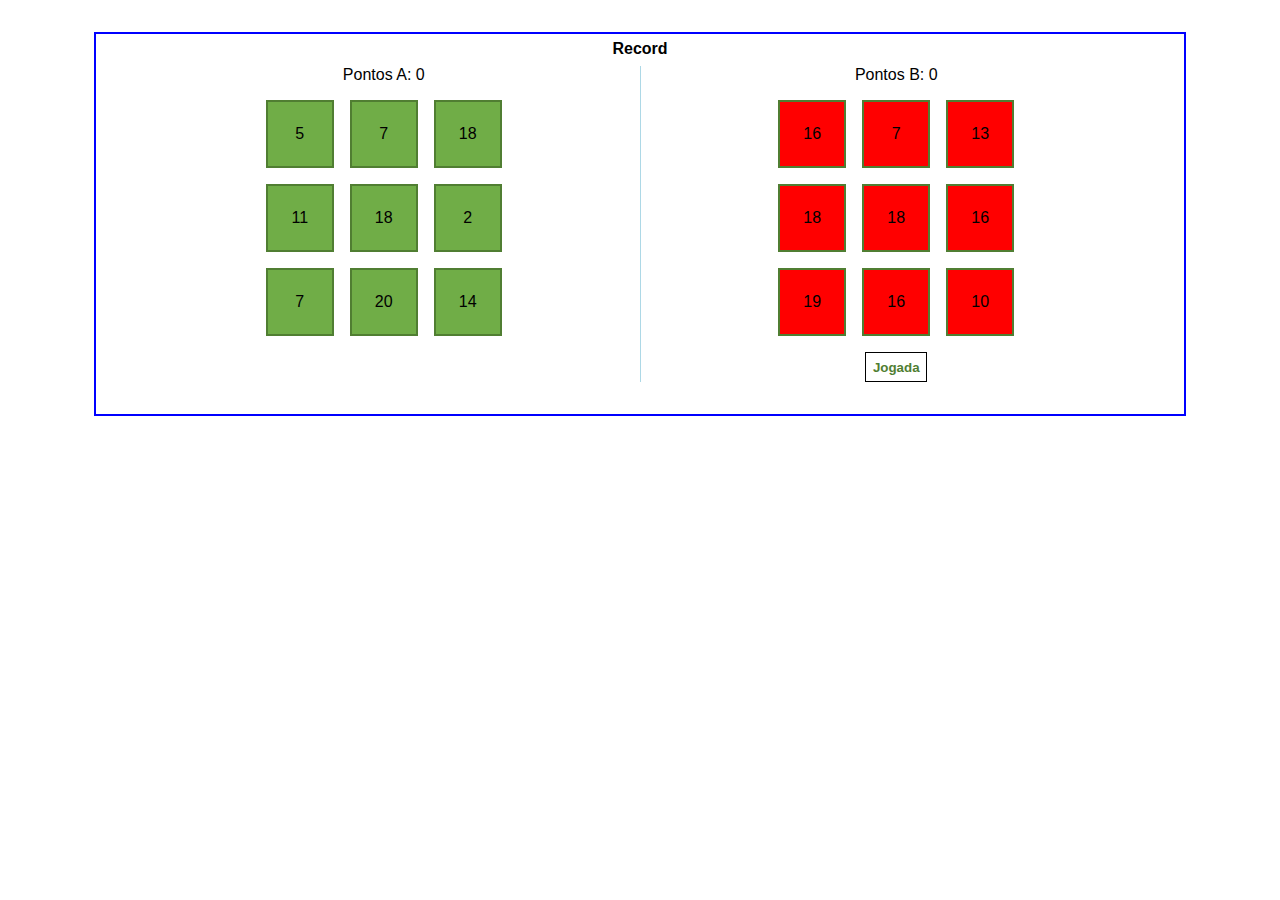
<file: mod1_teste/index.htm>
<!DOCTYPE html>
<html lang="en">
<head>
    <meta charset="UTF-8">
    <meta name="viewport" content="width=device-width, initial-scale=1.0">
    <title>Teste</title>
    <link rel="stylesheet" href="./css/style.css">
    <script src="./js/app.js"></script>
</head>
<body>
    <div id="page-wrapper">
        <h4>Record</h4>
        <div id="game">
            <div id="lado-a">
                <p>Pontos A: <span id="score-a"></span></p>
            </div>
            <div id="lado-b">
                <p>Pontos B: <span id="score-b"></span></p>
            </div>
        </div>
    </div>
</body>
</html>
</file>
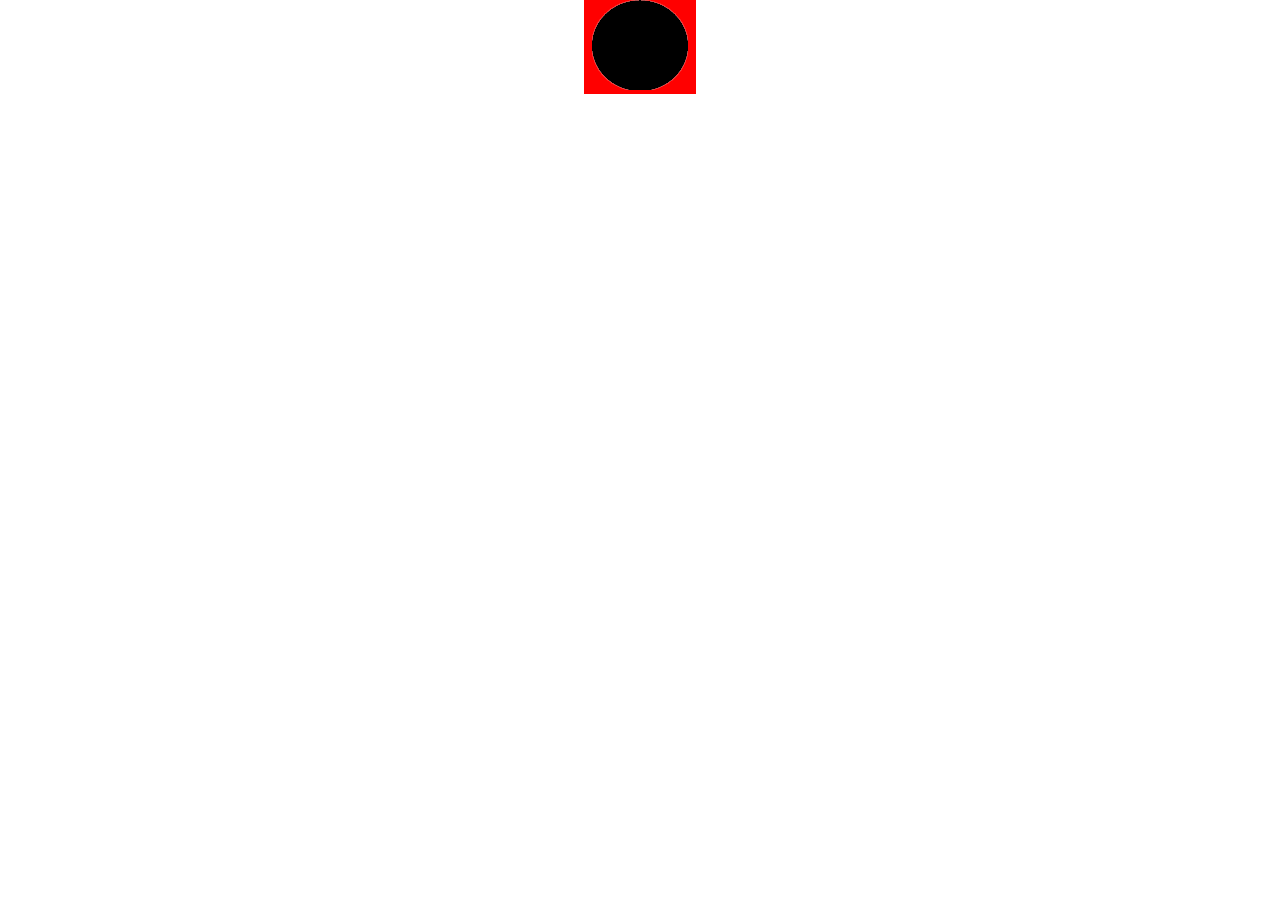
<file: mod1_teste_modelo/index.htm>
<!DOCTYPE html>
<html lang="en">
<head>
    <meta charset="UTF-8">
    <meta name="viewport" content="width=device-width, initial-scale=1.0">
    <title>Teste Modelo</title>
    <link rel="stylesheet" href="./css/styles.css">
    <script src="./js/app.js"></script>
</head>
<body>
    <div id="wrapper">
        <img id="img1" src="./img/fig1.png"><img id="img2" src="./img/fig2.png">
    </div>
</body>
</html>
</file>
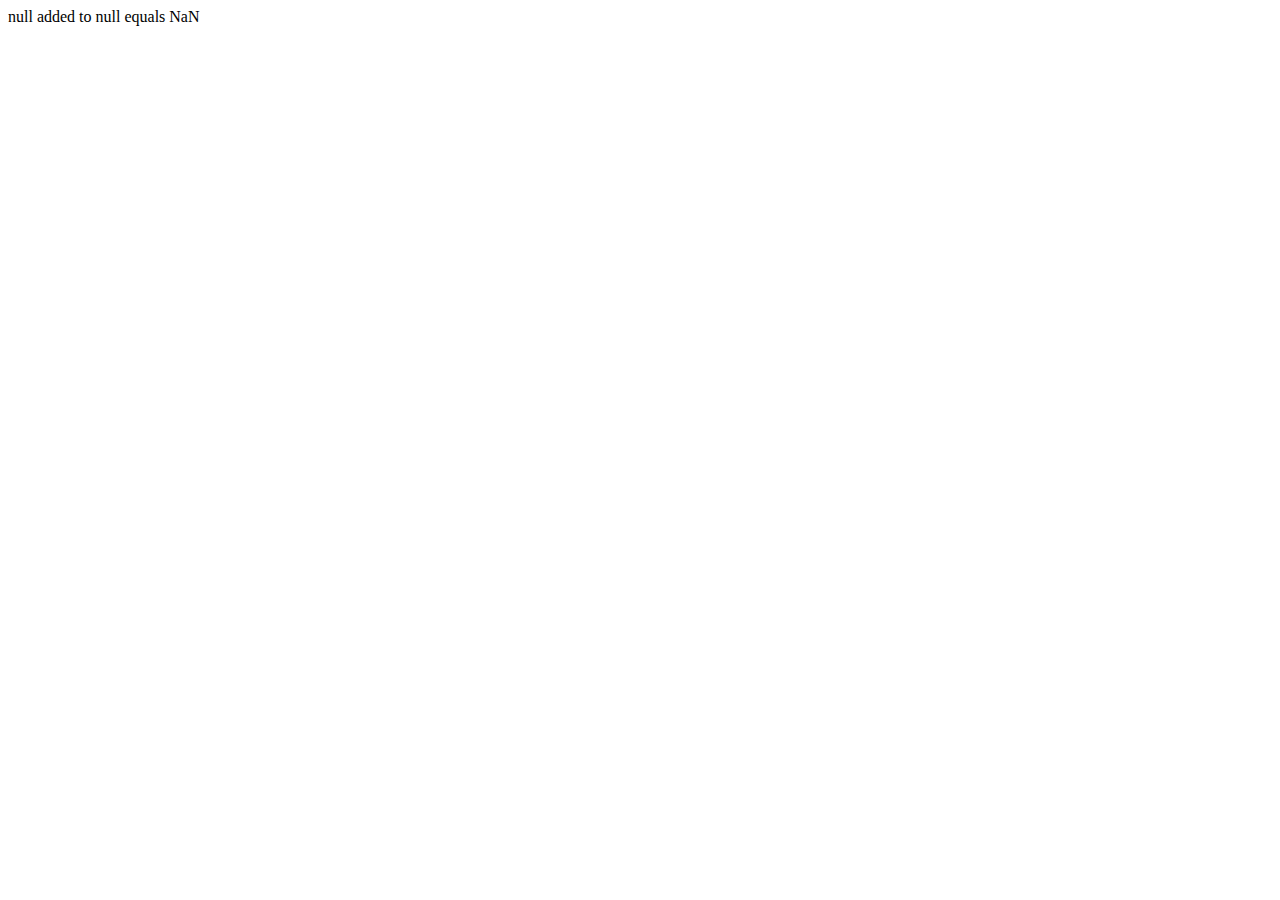
<file: 2020_11_30/ex1.htm>
<!DOCTYPE html>
<html lang="en">
<head>
    <meta charset="UTF-8">
    <meta name="viewport" content="width=device-width, initial-scale=1.0">
    <title>Exercícios suplementares</title>
    <script>
        var firstNumber = prompt("Enter the first number");
        var secondNumber = prompt("Enter the second number");
        var theTotal = parseInt(firstNumber) + parseInt(secondNumber);
        document.write(firstNumber + " added to " + secondNumber + " equals " + theTotal);
    </script>
</head>
<body>
    
</body>
</html>
</file>
<file: calculator/style.css>
#calc{
    width: 50%;
    margin-left: auto;
    margin-right: auto;
    display: grid;
    grid-template-rows: repeat(6, 1fr);
    grid-template-columns: repeat(4, 1fr);
    gap: 1rem 1rem;
}


#display {
    
    grid-column: 1 / span 4;
    height: 3rem;
    text-align: right;
}
</file>
<file: mod1_automarcas/css/skeleton.css>
/*
* Skeleton V2.0.4
* Copyright 2014, Dave Gamache
* www.getskeleton.com
* Free to use under the MIT license.
* http://www.opensource.org/licenses/mit-license.php
* 12/29/2014
*/


/* Table of contents
––––––––––––––––––––––––––––––––––––––––––––––––––
- Grid
- Base Styles
- Typography
- Links
- Buttons
- Forms
- Lists
- Code
- Tables
- Spacing
- Utilities
- Clearing
- Media Queries
*/


/* Grid
–––––––––––––––––––––––––––––––––––––––––––––––––– */
.container {
  position: relative;
  width: 100%;
  max-width: 960px;
  margin: 0 auto;
  padding: 0 20px;
  box-sizing: border-box; }
.column,
.columns {
  width: 100%;
  float: left;
  box-sizing: border-box; }

/* For devices larger than 400px */
@media (min-width: 400px) {
  .container {
    width: 85%;
    padding: 0; }
}

/* For devices larger than 550px */
@media (min-width: 550px) {
  .container {
    width: 80%; }
  .column,
  .columns {
    margin-left: 4%; }
  .column:first-child,
  .columns:first-child {
    margin-left: 0; }

  .one.column,
  .one.columns                    { width: 4.66666666667%; }
  .two.columns                    { width: 13.3333333333%; }
  .three.columns                  { width: 22%;            }
  .four.columns                   { width: 30.6666666667%; }
  .five.columns                   { width: 39.3333333333%; }
  .six.columns                    { width: 48%;            }
  .seven.columns                  { width: 56.6666666667%; }
  .eight.columns                  { width: 65.3333333333%; }
  .nine.columns                   { width: 74.0%;          }
  .ten.columns                    { width: 82.6666666667%; }
  .eleven.columns                 { width: 91.3333333333%; }
  .twelve.columns                 { width: 100%; margin-left: 0; }

  .one-third.column               { width: 30.6666666667%; }
  .two-thirds.column              { width: 65.3333333333%; }

  .one-half.column                { width: 48%; }

  /* Offsets */
  .offset-by-one.column,
  .offset-by-one.columns          { margin-left: 8.66666666667%; }
  .offset-by-two.column,
  .offset-by-two.columns          { margin-left: 17.3333333333%; }
  .offset-by-three.column,
  .offset-by-three.columns        { margin-left: 26%;            }
  .offset-by-four.column,
  .offset-by-four.columns         { margin-left: 34.6666666667%; }
  .offset-by-five.column,
  .offset-by-five.columns         { margin-left: 43.3333333333%; }
  .offset-by-six.column,
  .offset-by-six.columns          { margin-left: 52%;            }
  .offset-by-seven.column,
  .offset-by-seven.columns        { margin-left: 60.6666666667%; }
  .offset-by-eight.column,
  .offset-by-eight.columns        { margin-left: 69.3333333333%; }
  .offset-by-nine.column,
  .offset-by-nine.columns         { margin-left: 78.0%;          }
  .offset-by-ten.column,
  .offset-by-ten.columns          { margin-left: 86.6666666667%; }
  .offset-by-eleven.column,
  .offset-by-eleven.columns       { margin-left: 95.3333333333%; }

  .offset-by-one-third.column,
  .offset-by-one-third.columns    { margin-left: 34.6666666667%; }
  .offset-by-two-thirds.column,
  .offset-by-two-thirds.columns   { margin-left: 69.3333333333%; }

  .offset-by-one-half.column,
  .offset-by-one-half.columns     { margin-left: 52%; }

}


/* Base Styles
–––––––––––––––––––––––––––––––––––––––––––––––––– */
/* NOTE
html is set to 62.5% so that all the REM measurements throughout Skeleton
are based on 10px sizing. So basically 1.5rem = 15px :) */
html {
  font-size: 62.5%; }
body {
  font-size: 1.5em; /* currently ems cause chrome bug misinterpreting rems on body element */
  line-height: 1.6;
  font-weight: 400;
  font-family: "Raleway", "HelveticaNeue", "Helvetica Neue", Helvetica, Arial, sans-serif;
  color: #222; }


/* Typography
–––––––––––––––––––––––––––––––––––––––––––––––––– */
h1, h2, h3, h4, h5, h6 {
  margin-top: 0;
  margin-bottom: 2rem;
  font-weight: 300; }
h1 { font-size: 4.0rem; line-height: 1.2;  letter-spacing: -.1rem;}
h2 { font-size: 3.6rem; line-height: 1.25; letter-spacing: -.1rem; }
h3 { font-size: 3.0rem; line-height: 1.3;  letter-spacing: -.1rem; }
h4 { font-size: 2.4rem; line-height: 1.35; letter-spacing: -.08rem; }
h5 { font-size: 1.8rem; line-height: 1.5;  letter-spacing: -.05rem; }
h6 { font-size: 1.5rem; line-height: 1.6;  letter-spacing: 0; }

/* Larger than phablet */
@media (min-width: 550px) {
  h1 { font-size: 5.0rem; }
  h2 { font-size: 4.2rem; }
  h3 { font-size: 3.6rem; }
  h4 { font-size: 3.0rem; }
  h5 { font-size: 2.4rem; }
  h6 { font-size: 1.5rem; }
}

p {
  margin-top: 0; }


/* Links
–––––––––––––––––––––––––––––––––––––––––––––––––– */
a {
  color: #1EAEDB; }
a:hover {
  color: #0FA0CE; }


/* Buttons
–––––––––––––––––––––––––––––––––––––––––––––––––– */
.button,
button,
input[type="submit"],
input[type="reset"],
input[type="button"] {
  display: inline-block;
  height: 38px;
  padding: 0 30px;
  color: #555;
  text-align: center;
  font-size: 11px;
  font-weight: 600;
  line-height: 38px;
  letter-spacing: .1rem;
  text-transform: uppercase;
  text-decoration: none;
  white-space: nowrap;
  background-color: transparent;
  border-radius: 4px;
  border: 1px solid #bbb;
  cursor: pointer;
  box-sizing: border-box; }
.button:hover,
button:hover,
input[type="submit"]:hover,
input[type="reset"]:hover,
input[type="button"]:hover,
.button:focus,
button:focus,
input[type="submit"]:focus,
input[type="reset"]:focus,
input[type="button"]:focus {
  color: #333;
  border-color: #888;
  outline: 0; }
.button.button-primary,
button.button-primary,
input[type="submit"].button-primary,
input[type="reset"].button-primary,
input[type="button"].button-primary {
  color: #FFF;
  background-color: #33C3F0;
  border-color: #33C3F0; }
.button.button-primary:hover,
button.button-primary:hover,
input[type="submit"].button-primary:hover,
input[type="reset"].button-primary:hover,
input[type="button"].button-primary:hover,
.button.button-primary:focus,
button.button-primary:focus,
input[type="submit"].button-primary:focus,
input[type="reset"].button-primary:focus,
input[type="button"].button-primary:focus {
  color: #FFF;
  background-color: #1EAEDB;
  border-color: #1EAEDB; }


/* Forms
–––––––––––––––––––––––––––––––––––––––––––––––––– */
input[type="email"],
input[type="number"],
input[type="search"],
input[type="text"],
input[type="tel"],
input[type="url"],
input[type="password"],
textarea,
select {
  height: 38px;
  padding: 6px 10px; /* The 6px vertically centers text on FF, ignored by Webkit */
  background-color: #fff;
  border: 1px solid #D1D1D1;
  border-radius: 4px;
  box-shadow: none;
  box-sizing: border-box; }
/* Removes awkward default styles on some inputs for iOS */
input[type="email"],
input[type="number"],
input[type="search"],
input[type="text"],
input[type="tel"],
input[type="url"],
input[type="password"],
textarea {
  -webkit-appearance: none;
     -moz-appearance: none;
          appearance: none; }
textarea {
  min-height: 65px;
  padding-top: 6px;
  padding-bottom: 6px; }
input[type="email"]:focus,
input[type="number"]:focus,
input[type="search"]:focus,
input[type="text"]:focus,
input[type="tel"]:focus,
input[type="url"]:focus,
input[type="password"]:focus,
textarea:focus,
select:focus {
  border: 1px solid #33C3F0;
  outline: 0; }
label,
legend {
  display: block;
  margin-bottom: .5rem;
  font-weight: 600; }
fieldset {
  padding: 0;
  border-width: 0; }
input[type="checkbox"],
input[type="radio"] {
  display: inline; }
label > .label-body {
  display: inline-block;
  margin-left: .5rem;
  font-weight: normal; }


/* Lists
–––––––––––––––––––––––––––––––––––––––––––––––––– */
ul {
  list-style: circle inside; }
ol {
  list-style: decimal inside; }
ol, ul {
  padding-left: 0;
  margin-top: 0; }
ul ul,
ul ol,
ol ol,
ol ul {
  margin: 1.5rem 0 1.5rem 3rem;
  font-size: 90%; }
li {
  margin-bottom: 1rem; }


/* Code
–––––––––––––––––––––––––––––––––––––––––––––––––– */
code {
  padding: .2rem .5rem;
  margin: 0 .2rem;
  font-size: 90%;
  white-space: nowrap;
  background: #F1F1F1;
  border: 1px solid #E1E1E1;
  border-radius: 4px; }
pre > code {
  display: block;
  padding: 1rem 1.5rem;
  white-space: pre; }


/* Tables
–––––––––––––––––––––––––––––––––––––––––––––––––– */
th,
td {
  padding: 12px 15px;
  text-align: left;
  border-bottom: 1px solid #E1E1E1; }
th:first-child,
td:first-child {
  padding-left: 0; }
th:last-child,
td:last-child {
  padding-right: 0; }


/* Spacing
–––––––––––––––––––––––––––––––––––––––––––––––––– */
button,
.button {
  margin-bottom: 1rem; }
input,
textarea,
select,
fieldset {
  margin-bottom: 1.5rem; }
pre,
blockquote,
dl,
figure,
table,
p,
ul,
ol,
form {
  margin-bottom: 2.5rem; }


/* Utilities
–––––––––––––––––––––––––––––––––––––––––––––––––– */
.u-full-width {
  width: 100%;
  box-sizing: border-box; }
.u-max-full-width {
  max-width: 100%;
  box-sizing: border-box; }
.u-pull-right {
  float: right; }
.u-pull-left {
  float: left; }


/* Misc
–––––––––––––––––––––––––––––––––––––––––––––––––– */
hr {
  margin-top: 3rem;
  margin-bottom: 3.5rem;
  border-width: 0;
  border-top: 1px solid #E1E1E1; }


/* Clearing
–––––––––––––––––––––––––––––––––––––––––––––––––– */

/* Self Clearing Goodness */
.container:after,
.row:after,
.u-cf {
  content: "";
  display: table;
  clear: both; }


/* Media Queries
–––––––––––––––––––––––––––––––––––––––––––––––––– */
/*
Note: The best way to structure the use of media queries is to create the queries
near the relevant code. For example, if you wanted to change the styles for buttons
on small devices, paste the mobile query code up in the buttons section and style it
there.
*/


/* Larger than mobile */
@media (min-width: 400px) {}

/* Larger than phablet (also point when grid becomes active) */
@media (min-width: 550px) {}

/* Larger than tablet */
@media (min-width: 750px) {}

/* Larger than desktop */
@media (min-width: 1000px) {}

/* Larger than Desktop HD */
@media (min-width: 1200px) {}
</file>
<file: mod1_automarcas/css/app.css>
body {
    background-image: linear-gradient(to right, #4facfe 0%, #00f2fe 100%);
    font-family: 'Staatliches', cursive;
}
html {
    font-size: 62.5%;
}
h1 {
    font-family: 'Staatliches', cursive;
    font-size: 6rem;
    padding: 3rem 0;
    margin: 0;
}
.contenedor {
    background-color: white;
    max-width: 1200px;
    margin: 0 auto;
}
p {
    font-size: 2rem;
}
h1, p {
    text-align: center;
}
form {
    max-width: 1100px;
    margin: 0 auto;
    padding: 4rem;
    background: white;
    margin-bottom: 10rem;
    font-family: Arial, Helvetica, sans-serif;
}
#app p{
    text-align: left!important;
    font-size: 2rem;
    font-family: Arial, Helvetica, sans-serif;
}
#resultado p {
    margin: 0;
    padding: 2rem;
    border-bottom: 1px solid #e1e1e1;
}
#resultado p span {
    font-weight: bold;
}
#resultado p:last-of-type{
    border: none;
}
.alerta {
    padding: 1rem;
    text-align: center;
    font-weight: bold;
    text-transform: uppercase;
    color: white;
    font-size: 2rem;
}
.error {
    background-color: red;
}

.sitio-web  {
    color: white;
    display: block;
    font-size: 4rem;
    max-width: 1200px;
    margin: 2rem auto;
    text-decoration: none;
}
.sitio-web:hover {
    color: white;
}
</file>
<file: mod1_google_books/css/login-modal.css>
:root {
    --bcg-color: #F4EBD9;

}

#login-modal {
    display: none;
    position: fixed;
    top: 0;
    left: 0;
    width: 100%;
    height: 100%;
    background-color: rgba(0,0,0,0.3);
    z-index: 1;
}

#login-modal h2 {
    padding-bottom: 1.5rem;
}

#login-modal-content {
    width: 80%;
    max-width: 45rem;
    height: auto;
    max-height: 80%;
    background-color: var(--bcg-color);
    border: 1px solid #F4EBD9;
    color: #a39a92;
    border-radius: 20px;
    margin: 5% auto;
    padding: 1rem;
    text-align: center;
    overflow: scroll;
}

#register-btn, #back-to-login {
    color: #a39a92; 
    text-decoration: none;
}

#login-modal-content::-webkit-scrollbar {
    display: none;
}

#login-form-wrapper {
    display: block;
}

#login-form, #reg-form {
    display: flex;
    flex-direction: column;
    width: 65%;
    margin: auto;
    row-gap: .7rem;
}


#login-modal label {
    justify-self: end;
    padding: .25rem;
}

#login-submit-btn, #register-submit-btn {
    width: 8rem;
    margin: auto;
    grid-column: 1 / span 2;
    padding: .25rem;
}
#login-modal a {
    display: block;
    padding: 1rem;
}

#register-form-wrapper {
    display: none;
}

#reg-error-container, #login-error-container{
    width: 50%;
    text-align: left;
    color: #6d212a;
    margin: 2rem auto;
}

#error-container li {
    padding: .25rem;
}
</file>
<file: mod1_google_books/css/app.css>
#app {
    display: none;
    position: absolute;
    top: 0;
    left: 0;
    min-height: 100%;
    min-width: 100%;
    z-index: 2;
    background-color: #A39A92;
    font-size: 1rem;
}

#header {
    width: 100%;
    overflow: hidden;
    background-color: black;
    color: #F4EBD9;
    position: fixed;
    top: 0;
    left: 0;
    display: flex;
    flex-direction: column;
    align-items: center;
    font-size: 2em;
    justify-content: space-between;
    padding: 0 2rem 0 2rem;
    transition: all 1s cubic-bezier(0.19, 1, 0.22, 1);
    z-index: 2;
}

#header p:first-child {
    margin-bottom: 1.5rem;
    padding: .2rem;
}

#header button {
    margin: .5em;
    padding: .5em;
}
.date {
    font-size: .55em;
    padding: .5rem;
}

#header p{
    display: inline-block;
}

#header button {
    padding: .25rem;
}

#search-section {
    width: 90%;
    margin: 10rem auto 0 auto;
}

#search-mode {
    color: black;
}

#advanced-search {
    transition: all 1s cubic-bezier(0.19, 1, 0.22, 1);
    max-height: 7rem;
    opacity: 1;
    overflow: hidden;
}

.collapsed {
    max-height: 0 !important;
    opacity: 0 !important;
}

#book-search {
    display: block;
    width: 100%;
    font-size: 2rem;
    padding: .5rem;
}

#advanced-search {
    display: flex;
    flex-direction: row;
    align-items: center;
    justify-content: space-between;
}

#advanced-search fieldset {
    border: none;
}

#search-btn {
    display: block;
    margin: 1rem auto;
    width: 25%;
}

#book-search:focus {
    outline: none !important;
}

#lib-header {
    text-align: center;
}

#library-header {
    display: block;
    margin: 1rem auto;
}

#library {
    display: grid;
    padding: 2rem;
    gap: 1rem;
    grid-template-columns: 1fr;
    text-align: center;
    width: 70%;
    margin: 0 auto;
    transition: all 1s cubic-bezier(0.19, 1, 0.22, 1);
}

.book {
   /* border: 1px solid black; */
    padding: 1rem;
   /* box-shadow: inset 0 0 20px rgba(138, 73, 73, 0), 3px 3px 5px 0px black;*/
    transition: all 1s cubic-bezier(0.19, 1, 0.22, 1);
    font-size: 1.4rem; 
}

.book h5 {
    font-size: 1.1em;
}

.book ul {
    list-style: none;
}

.book li {
    padding: .25rem;
    font-size: 1.1rem;
}

.book img:hover {
    transition: all .5s cubic-bezier(0.19, 1, 0.22, 1);
    transform: scale(1.1);
    margin-bottom: 1rem;
}

.img-heart-container {
    position: relative;
    width: 128px;
    margin: 0 auto;
}

.heart-icon, .heart-full-icon {
    position: absolute;
    top: 0;
    right: -2.5rem;
    float: right;
    width: 2rem;
    height: auto;
    transition: all 1s cubic-bezier(0.19, 1, 0.22, 1);
}

.heart-full-icon {
    opacity: 0;
    transform: scale(1.5);
}

.heart-icon:hover {
    transform: scale(1.5);
    opacity: 1;
    background-image: url(../img/heart_full.png);
}   

.heart-full-icon:hover {
    opacity: 1;
    transform: scale(1);
}

@media only screen and (max-width: 450px){
    #library {
        grid-template-columns: 1fr;
        width: 100%;
     }
}

@media only screen and (max-width: 768px){
    #header {
        max-height: 1.5em;
    }
    #header:hover {
        max-height: 16rem;
    } 
}

 @media only screen and (min-width: 600px) {
     #app {
        font-size: 1.1rem;
     }
     #library {
        grid-template-columns: repeat(2, 1fr);
        width: 90%;
     }
 }

 @media only screen and (min-width: 768px) {
    #app {
        font-size: 1.2rem;
     }

    #header {
        flex-direction: row;
        height: 7rem; 
        overflow: initial;
        font-size: 1.7em;
    }

    #header p:first-child {
        padding: 0;
        margin: 0;
    }
   
    #library {
        grid-template-columns: repeat(3, 1fr);
     }

 }

 @media only screen and (min-width: 1200px) {
    #app {
        font-size: 1.6rem;
     }
    #library {
        grid-template-columns: repeat(4, 1fr);
     }
 }

 #inactivity-alert {
     width: 30%; 
     background-color: #F4EBD9;
     position: fixed;
     bottom: 1rem;
     right: 1rem;
     text-align: center;
     border-radius: 30px;
     padding: 1rem;
     transition: all 1s ease;
     z-index: 5;
     opacity: 1
 }

 #inactivity-alert p {
     font-size: 1.5rem;
     padding: .5rem;
 }

 .alert-out {
    bottom: -5rem !important;
    opacity: 0 !important;
 }
</file>
<file: mod1_shopping_cart/css/skeleton.css>
/*
* Skeleton V2.0.4
* Copyright 2014, Dave Gamache
* www.getskeleton.com
* Free to use under the MIT license.
* http://www.opensource.org/licenses/mit-license.php
* 12/29/2014
*/


/* Table of contents
––––––––––––––––––––––––––––––––––––––––––––––––––
- Grid
- Base Styles
- Typography
- Links
- Buttons
- Forms
- Lists
- Code
- Tables
- Spacing
- Utilities
- Clearing
- Media Queries
*/


/* Grid
–––––––––––––––––––––––––––––––––––––––––––––––––– */
.container {
  position: relative;
  width: 100%;
  max-width: 960px;
  margin: 0 auto;
  padding: 0 20px;
  box-sizing: border-box; }
.column,
.columns {
  width: 100%;
  float: left;
  box-sizing: border-box; }

/* For devices larger than 400px */
@media (min-width: 400px) {
  .container {
    width: 85%;
    padding: 0; }
}

/* For devices larger than 550px */
@media (min-width: 550px) {
  .container {
    width: 80%; }
  .column,
  .columns {
    margin-left: 4%; }
  .column:first-child,
  .columns:first-child {
    margin-left: 0; }

  .one.column,
  .one.columns                    { width: 4.66666666667%; }
  .two.columns                    { width: 13.3333333333%; }
  .three.columns                  { width: 22%;            }
  .four.columns                   { width: 30.6666666667%; }
  .five.columns                   { width: 39.3333333333%; }
  .six.columns                    { width: 48%;            }
  .seven.columns                  { width: 56.6666666667%; }
  .eight.columns                  { width: 65.3333333333%; }
  .nine.columns                   { width: 74.0%;          }
  .ten.columns                    { width: 82.6666666667%; }
  .eleven.columns                 { width: 91.3333333333%; }
  .twelve.columns                 { width: 100%; margin-left: 0; }

  .one-third.column               { width: 30.6666666667%; }
  .two-thirds.column              { width: 65.3333333333%; }

  .one-half.column                { width: 48%; }

  /* Offsets */
  .offset-by-one.column,
  .offset-by-one.columns          { margin-left: 8.66666666667%; }
  .offset-by-two.column,
  .offset-by-two.columns          { margin-left: 17.3333333333%; }
  .offset-by-three.column,
  .offset-by-three.columns        { margin-left: 26%;            }
  .offset-by-four.column,
  .offset-by-four.columns         { margin-left: 34.6666666667%; }
  .offset-by-five.column,
  .offset-by-five.columns         { margin-left: 43.3333333333%; }
  .offset-by-six.column,
  .offset-by-six.columns          { margin-left: 52%;            }
  .offset-by-seven.column,
  .offset-by-seven.columns        { margin-left: 60.6666666667%; }
  .offset-by-eight.column,
  .offset-by-eight.columns        { margin-left: 69.3333333333%; }
  .offset-by-nine.column,
  .offset-by-nine.columns         { margin-left: 78.0%;          }
  .offset-by-ten.column,
  .offset-by-ten.columns          { margin-left: 86.6666666667%; }
  .offset-by-eleven.column,
  .offset-by-eleven.columns       { margin-left: 95.3333333333%; }

  .offset-by-one-third.column,
  .offset-by-one-third.columns    { margin-left: 34.6666666667%; }
  .offset-by-two-thirds.column,
  .offset-by-two-thirds.columns   { margin-left: 69.3333333333%; }

  .offset-by-one-half.column,
  .offset-by-one-half.columns     { margin-left: 52%; }

}


/* Base Styles
–––––––––––––––––––––––––––––––––––––––––––––––––– */
/* NOTE
html is set to 62.5% so that all the REM measurements throughout Skeleton
are based on 10px sizing. So basically 1.5rem = 15px :) */
html {
  font-size: 62.5%; }
body {
  font-size: 1.5em; /* currently ems cause chrome bug misinterpreting rems on body element */
  line-height: 1.6;
  font-weight: 400;
  font-family: "Raleway", "HelveticaNeue", "Helvetica Neue", Helvetica, Arial, sans-serif;
  color: #222; }


/* Typography
–––––––––––––––––––––––––––––––––––––––––––––––––– */
h1, h2, h3, h4, h5, h6 {
  margin-top: 0;
  margin-bottom: 2rem;
  font-weight: 300; }
h1 { font-size: 4.0rem; line-height: 1.2;  letter-spacing: -.1rem;}
h2 { font-size: 3.6rem; line-height: 1.25; letter-spacing: -.1rem; }
h3 { font-size: 3.0rem; line-height: 1.3;  letter-spacing: -.1rem; }
h4 { font-size: 2.4rem; line-height: 1.35; letter-spacing: -.08rem; }
h5 { font-size: 1.8rem; line-height: 1.5;  letter-spacing: -.05rem; }
h6 { font-size: 1.5rem; line-height: 1.6;  letter-spacing: 0; }

/* Larger than phablet */
@media (min-width: 550px) {
  h1 { font-size: 5.0rem; }
  h2 { font-size: 4.2rem; }
  h3 { font-size: 3.6rem; }
  h4 { font-size: 3.0rem; }
  h5 { font-size: 2.4rem; }
  h6 { font-size: 1.5rem; }
}

p {
  margin-top: 0; }


/* Links
–––––––––––––––––––––––––––––––––––––––––––––––––– */
a {
  color: #1EAEDB; }
a:hover {
  color: #0FA0CE; }


/* Buttons
–––––––––––––––––––––––––––––––––––––––––––––––––– */
.button,
button,
input[type="submit"],
input[type="reset"],
input[type="button"] {
  display: inline-block;
  height: 38px;
  padding: 0 30px;
  color: #555;
  text-align: center;
  font-size: 11px;
  font-weight: 600;
  line-height: 38px;
  letter-spacing: .1rem;
  text-transform: uppercase;
  text-decoration: none;
  white-space: nowrap;
  background-color: transparent;
  border-radius: 4px;
  border: 1px solid #bbb;
  cursor: pointer;
  box-sizing: border-box; }
.button:hover,
button:hover,
input[type="submit"]:hover,
input[type="reset"]:hover,
input[type="button"]:hover,
.button:focus,
button:focus,
input[type="submit"]:focus,
input[type="reset"]:focus,
input[type="button"]:focus {
  color: #333;
  border-color: #888;
  outline: 0; }
.button.button-primary,
button.button-primary,
input[type="submit"].button-primary,
input[type="reset"].button-primary,
input[type="button"].button-primary {
  color: #FFF;
  background-color: #33C3F0;
  border-color: #33C3F0; }
.button.button-primary:hover,
button.button-primary:hover,
input[type="submit"].button-primary:hover,
input[type="reset"].button-primary:hover,
input[type="button"].button-primary:hover,
.button.button-primary:focus,
button.button-primary:focus,
input[type="submit"].button-primary:focus,
input[type="reset"].button-primary:focus,
input[type="button"].button-primary:focus {
  color: #FFF;
  background-color: #1EAEDB;
  border-color: #1EAEDB; }


/* Forms
–––––––––––––––––––––––––––––––––––––––––––––––––– */
input[type="email"],
input[type="number"],
input[type="search"],
input[type="text"],
input[type="tel"],
input[type="url"],
input[type="password"],
textarea,
select {
  height: 38px;
  padding: 6px 10px; /* The 6px vertically centers text on FF, ignored by Webkit */
  background-color: #fff;
  border: 1px solid #D1D1D1;
  border-radius: 4px;
  box-shadow: none;
  box-sizing: border-box; }
/* Removes awkward default styles on some inputs for iOS */
input[type="email"],
input[type="number"],
input[type="search"],
input[type="text"],
input[type="tel"],
input[type="url"],
input[type="password"],
textarea {
  -webkit-appearance: none;
     -moz-appearance: none;
          appearance: none; }
textarea {
  min-height: 65px;
  padding-top: 6px;
  padding-bottom: 6px; }
input[type="email"]:focus,
input[type="number"]:focus,
input[type="search"]:focus,
input[type="text"]:focus,
input[type="tel"]:focus,
input[type="url"]:focus,
input[type="password"]:focus,
textarea:focus,
select:focus {
  border: 1px solid #33C3F0;
  outline: 0; }
label,
legend {
  display: block;
  margin-bottom: .5rem;
  font-weight: 600; }
fieldset {
  padding: 0;
  border-width: 0; }
input[type="checkbox"],
input[type="radio"] {
  display: inline; }
label > .label-body {
  display: inline-block;
  margin-left: .5rem;
  font-weight: normal; }


/* Lists
–––––––––––––––––––––––––––––––––––––––––––––––––– */
ul {
  list-style: circle inside; }
ol {
  list-style: decimal inside; }
ol, ul {
  padding-left: 0;
  margin-top: 0; }
ul ul,
ul ol,
ol ol,
ol ul {
  margin: 1.5rem 0 1.5rem 3rem;
  font-size: 90%; }
li {
  margin-bottom: 1rem; }


/* Code
–––––––––––––––––––––––––––––––––––––––––––––––––– */
code {
  padding: .2rem .5rem;
  margin: 0 .2rem;
  font-size: 90%;
  white-space: nowrap;
  background: #F1F1F1;
  border: 1px solid #E1E1E1;
  border-radius: 4px; }
pre > code {
  display: block;
  padding: 1rem 1.5rem;
  white-space: pre; }


/* Tables
–––––––––––––––––––––––––––––––––––––––––––––––––– */
th,
td {
  padding: 12px 15px;
  text-align: left;
  border-bottom: 1px solid #E1E1E1; }
th:first-child,
td:first-child {
  padding-left: 0; }
th:last-child,
td:last-child {
  padding-right: 0; }


/* Spacing
–––––––––––––––––––––––––––––––––––––––––––––––––– */
button,
.button {
  margin-bottom: 1rem; }
input,
textarea,
select,
fieldset {
  margin-bottom: 1.5rem; }
pre,
blockquote,
dl,
figure,
table,
p,
ul,
ol,
form {
  margin-bottom: 2.5rem; }


/* Utilities
–––––––––––––––––––––––––––––––––––––––––––––––––– */
.u-full-width {
  width: 100%;
  box-sizing: border-box; }
.u-max-full-width {
  max-width: 100%;
  box-sizing: border-box; }
.u-pull-right {
  float: right; }
.u-pull-left {
  float: left; }


/* Misc
–––––––––––––––––––––––––––––––––––––––––––––––––– */
hr {
  margin-top: 3rem;
  margin-bottom: 3.5rem;
  border-width: 0;
  border-top: 1px solid #E1E1E1; }


/* Clearing
–––––––––––––––––––––––––––––––––––––––––––––––––– */

/* Self Clearing Goodness */
.container:after,
.row:after,
.u-cf {
  content: "";
  display: table;
  clear: both; }


/* Media Queries
–––––––––––––––––––––––––––––––––––––––––––––––––– */
/*
Note: The best way to structure the use of media queries is to create the queries
near the relevant code. For example, if you wanted to change the styles for buttons
on small devices, paste the mobile query code up in the buttons section and style it
there.
*/


/* Larger than mobile */
@media (min-width: 400px) {}

/* Larger than phablet (also point when grid becomes active) */
@media (min-width: 550px) {}

/* Larger than tablet */
@media (min-width: 750px) {}

/* Larger than desktop */
@media (min-width: 1000px) {}

/* Larger than Desktop HD */
@media (min-width: 1200px) {}
</file>
<file: mod1_shopping_cart/css/custom.css>
html {
    font-size: 62.5%;
}
body {
    background-color: #f5f3f3
}
h1 {
    text-align: center;
}
h2 {
    font-size: 3rem;
}
h4 {
    font-size: 16px;
    font-weight: 700;
}
header {
    padding: 20px 0 0 0;
    background: white;
    text-align: center;
}
@media (min-width: 750px) {
    header {
        text-align: left;
    }
}
.apagar-curso {
    background-color: red;
    border-radius: 50%;
    padding: 5px 10px;
    text-decoration: none;
    color: white;
    font-weight: bold;
}

ul {
    list-style: none;
}
#hero {
    background-image:url(../img/hero.jpg);
    height: 350px;
    background-size: cover;
}
#cabecalho {
    margin: 30px 0;
}
.submenu {
    position: relative;
}

.submenu #carrinho{
    display: none;
}
.submenu:hover #carrinho{
    display: block;
    position: absolute;
    right:0;

    top:100%;
    z-index: 1;
    background-color: white;
    padding: 20px;
    min-height: 400px;
    min-width: 300px;
}
.vazio {
    padding: 10px;
    background-color: crimson;
    text-align: center;
    border-radius: 10px;
    color: white;
}
.conteudo-hero {
    margin-top: 80px;
    color: white;
}
.conteudo-hero form {
    position: relative;
    margin-bottom: 0;
}
.conteudo-hero form #buscador {
    height: 50px;
    margin-bottom: 0;
}
.conteudo-hero form .submit-buscador {
    position: absolute;
    right:0;
    top:0;
    height: 100%;
    padding: 0;
    display: block;
    text-indent: -9999px;
    width: 50px;
    background-image: url(../img/lupa.png);
    background-position: right center;
    background-repeat: no-repeat;
    border:none;
}


.barra {
    padding: 20px 0;
    background: #741d51; /* Old browsers */
    background: -moz-linear-gradient(left, #741d51 0%, #e44e52 100%); /* FF3.6-15 */
    background: -webkit-linear-gradient(left, #741d51 0%,#e44e52 100%); /* Chrome10-25,Safari5.1-6 */
    background: linear-gradient(to right, #741d51 0%,#e44e52 100%); /* W3C, IE10+, FF16+, Chrome26+, Opera12+, Safari7+ */
    filter: progid:DXImageTransform.Microsoft.gradient( startColorstr='#741d51', endColorstr='#e44e52',GradientType=1 ); /* IE6-9 */
}

.barra p {
    margin:0;
    color: white;
}
.icon {
    background-repeat: no-repeat;
    background-position: left center;
    padding-left: 60px;
    background-size: 30px;
    margin-bottom: 40px;
    text-align: center;
}
@media (min-width: 750px) {
    .icon {
        margin-bottom:0;
    }
}
.icon1 {
    background-image: url(../img/icon1.png);
}
.icon2 {
    background-image: url(../img/icon2.png);
}
.icon3 {
    background-image: url(../img/icon3.png);
}

#lista-cursos .row {
    margin-bottom:20px;
}
.agregar-carrinho {
    margin:10px 0;
}

.card {
    text-align: center;
    border: 1px solid #e1e1e1;
    background: white;
}
@media (min-width: 550px) {
    .card {
        text-align: left;
    }
}
.info-card  {
    padding: 10px 20px;
}

.info-card p, 
.card h4 {
    margin-bottom: 5px;
}
.info-card .preco {
    text-decoration: line-through;
    font-size: 18px;
    margin-top: 10px;
}
.info-card .preco span {
    font-weight: 700;
    font-size: 22px;
}


.footer {
    margin-top: 40px;
    border-top:1px solid #aaa;;
    padding-top: 40px;   
}
.footer .menu a{
display: block;
margin-bottom: 10px;
text-decoration: none;
}
</file>
<file: mod1_teste/css/style.css>
* {
    margin: 0;
    padding: 0;
    box-sizing: 0;
    text-align: center;
    font-family: sans-serif;
}

:root {
    --dark-green: #507e32;
    --light-green: #70ad47;
}

#page-wrapper {
    position: relative;
}

#page-wrapper h4 {
    position: absolute;
    top: .5em;
    left: 50%;
    transform: translate(-50%, 0);
}

#game {
    display: flex;
    border: 2px solid blue;
    padding: 2rem;
    max-width: 80%;
    margin: 2rem auto;
}

#lado-a {
    width: 50%;
    border-right: 1px solid lightblue;
}

#lado-b {
    width: 50%;
}

table {
    margin: 0 auto;
    border-spacing: 1rem;
}

table td {
    width: 4rem;
    height: 4rem;
    background-color: var(--light-green);
    border: 2px solid var(--dark-green);
}

#lado-b td {
    background-color: red;
}

button {
    padding: .5em;
    background-color: white;
    border: 1px solid black;
    font-weight: bolder;
    color: var(--dark-green);
}

.hidden {
    display: none !important;
}
</file>
<file: mod1_teste_modelo/css/styles.css>
* {
    margin: 0;
    padding: 0;
    box-sizing: border-box;
}

#wrapper {
    background-color: red;
}

#wrapper {
    margin: 0 auto;
    width: 7rem;
    text-align: center;
}
</file>
<file: mod1_google_books/css/main.css>
/*Reset styles*/
* {
    margin: 0;
    padding: 0;
    box-sizing: border-box;
}

*::selection { 
    background-color: #003D66;
    color: #F4EBD9;
}
/*font-size @ 62.5% para que o 1 rem seja 10px*/
html {
    font-size: 62.5%;
}

body {
    font-size: 1.4rem;
    font-family: sansation_bold, sans-serif;
    background-color: #a39a92;
}

.hidden {
    display: none;
}

.button {
    border-radius: 100px;
    width: 10rem;
    padding: .8rem;
    background-color: black;
    border-color: black;
    color: white;
    font-weight: bold;
}
.button-inv {
    border-radius: 100px;
    width: 10rem;
    padding: .8rem;
    background-color: #A39A92;
    border-color: black;
    color: black;
    font-weight: bold;
    
}

.button:hover {
    color: #a39a92;
    transform: scale(1.1);
    transition: all 500ms cubic-bezier(0.19, 1, 0.22, 1);
}

.button-inv:hover {
    transform: scale(1.1);
    transition: all 500ms cubic-bezier(0.19, 1, 0.22, 1);
}

.button:focus, .button-inv:focus {
    outline: none !important;
}

input {
    background-color: #F4EBD9;
    border: 1px black solid;
    padding: .5rem;
    margin: .5rem;
}

input:focus {
    background-color: #F4EBD9;
}

#landing-page h1{
    font-size: 4rem;
    margin-bottom: 1rem;
}
#landing-page h2{
    font-size: 2rem;
}
#landing-page {
    text-align: center;
    margin-top: 30vh;
}

#login-btn {
    margin-top: 6rem;
}

@font-face {
    font-family: sansation_bold;
    src: url(./fonts/Sansation_Bold.ttf)
}
</file>
